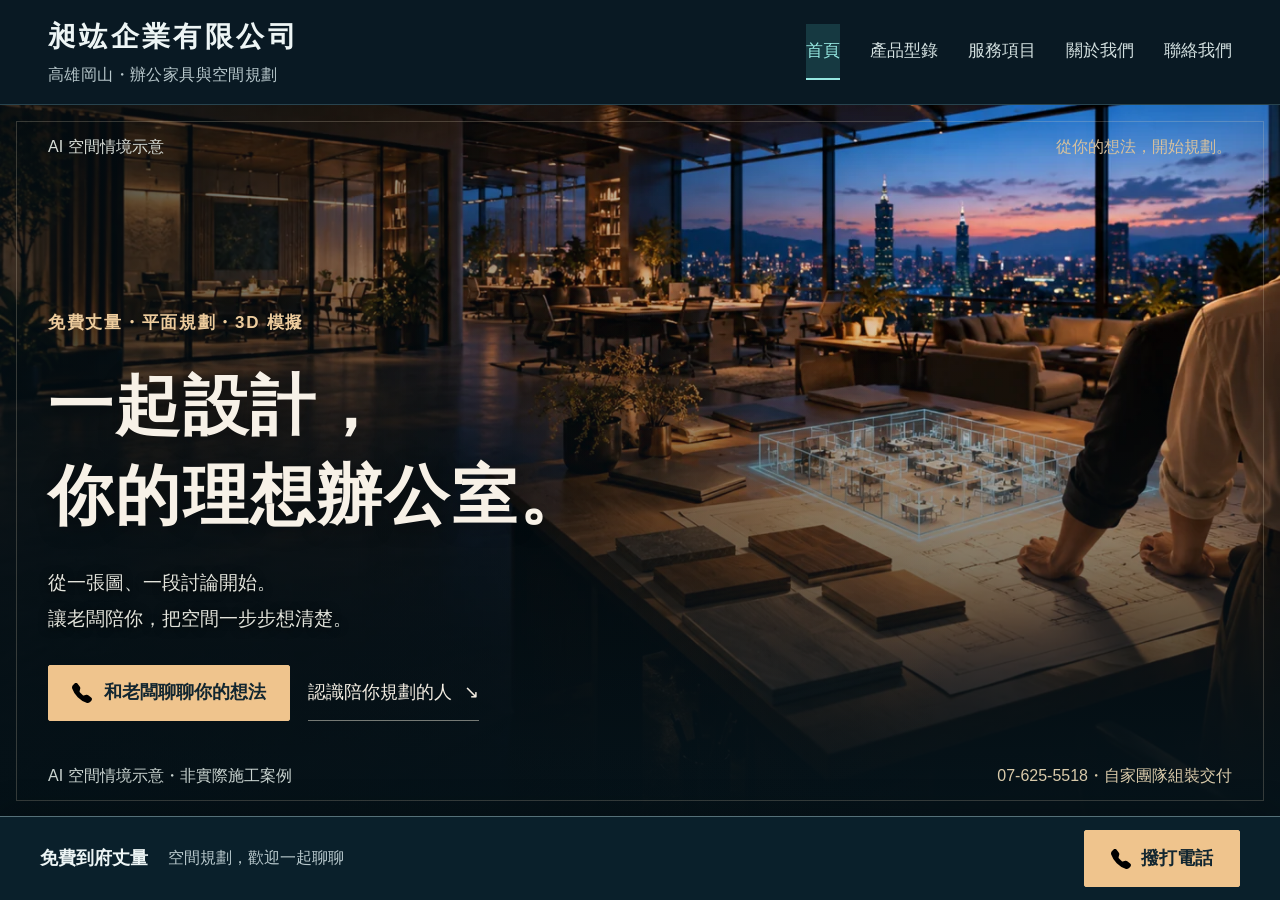
<file: index.html>
<!DOCTYPE html>

<html lang="zh-Hant"><head><meta charset="utf-8"/><meta content="width=device-width, initial-scale=1" name="viewport"/><meta content="昶竑企業位於高雄岡山，提供免費到府丈量、平面規劃、3D 模擬與自家團隊組裝，歡迎來電 07-625-5518 討論辦公家具與空間需求。" name="description"/><meta content="#07141d" name="theme-color"/><title>首頁｜昶竑企業－高雄岡山辦公家具</title><link href="assets/icons/telephone-fill.svg" rel="icon" type="image/svg+xml"/><link href="styles.css?v=20261019-2" rel="stylesheet"/><script defer="" src="app.js?v=20261020-4"></script><link rel="preload" as="image" href="assets/collaboration-scene.webp" imagesrcset="assets/collaboration-scene-mobile.webp 840w, assets/collaboration-scene.webp 1400w" imagesizes="100vw" fetchpriority="high"/><link rel="stylesheet" href="cinema.css?v=20261020-1"/><link rel="stylesheet" href="film.css?v=20261020-4"/><script defer src="planning.js?v=20261020-2"></script><link rel="stylesheet" href="story.css?v=20261020-3"/></head><body><div aria-label="網站內容" class="site-scroll" role="region" tabindex="0"><a class="skip-link" href="#main">跳到主要內容</a><header class="site-header"><div class="container header-inner"><a class="brand" href="index.html"><span>昶竑企業有限公司</span><small>高雄岡山・辦公家具與空間規劃</small></a><button aria-controls="main-nav" aria-expanded="false" aria-label="開啟選單" class="menu-toggle"><img alt="" class="icon" height="20" src="assets/icons/list.svg" width="20"/></button><nav aria-label="主要選單" id="main-nav"><a aria-current="page" href="index.html">首頁</a><a href="products.html">產品型錄</a><a href="services.html">服務項目</a><a href="about.html">關於我們</a><a href="contact.html">聯絡我們</a></nav></div></header><main id="main"><section class="film-hero" aria-labelledby="hero-heading"><figure class="film-scene"><img src="assets/collaboration-scene.webp" srcset="assets/collaboration-scene-mobile.webp 840w, assets/collaboration-scene.webp 1400w" sizes="100vw" width="1400" height="788" fetchpriority="high" alt="AI 空間概念情境：兩人以背影共同討論圖面與辦公室配置"/></figure><div class="film-shade" aria-hidden="true"></div><div class="container film-content"><div class="film-topline"><span>AI 空間情境示意</span><span>從你的想法，開始規劃。</span></div><p class="eyebrow">免費丈量・平面規劃・3D 模擬</p><h1 class="film-title" id="hero-heading">一起設計，<span>你的理想辦公室。</span></h1><p class="film-lead">從一張圖、一段討論開始。<br/>讓老闆陪你，把空間一步步想清楚。</p><div class="film-actions"><a class="button" href="tel:076255518"><img class="icon" src="assets/icons/telephone-fill.svg" width="20" height="20" alt=""/><span>和老闆聊聊你的想法</span></a><a class="text-button" href="#meet-team">認識陪你規劃的人 <span aria-hidden="true">↘</span></a></div><div class="film-caption"><span>AI 空間情境示意・非實際施工案例</span><span>07-625-5518・自家團隊組裝交付</span></div></div></section><section class="co-design" aria-labelledby="co-design-title"><div class="container"><div><p class="eyebrow">先聽見，再看見。</p><h2 id="co-design-title">空間怎麼用，<br/>我們一起畫出方向。</h2><p>多幾個桌位，還是留一處好好討論的地方？<br/>你的工作習慣，才是配置的起點。</p><p class="design-summary">先試著選一個方向。<br/>真正的配置，我們再陪你一起調整。</p></div><div class="plan-demo" data-layout="work"><div class="plan-header"><span>一起討論空間配置</span><span>試著切換看看 ↘</span></div><div class="plan-stage" aria-label="辦公空間配置討論示意"><div class="plan-window" aria-hidden="true"></div><div class="desk-cluster" aria-hidden="true"><i class="plan-desk"></i><i class="plan-desk"></i><i class="plan-desk"></i><i class="plan-desk"></i><i class="plan-desk"></i><i class="plan-desk"></i></div><span class="plan-label">工作區</span><div class="plan-meeting">討論區</div><div class="plan-storage">收納</div></div><div class="plan-controls" aria-label="切換示意配置"><button type="button" data-plan="work" aria-pressed="true">桌位多一點</button><button type="button" data-plan="discussion" aria-pressed="false">討論多一點</button></div><p class="plan-description" aria-live="polite">桌位多一點：示意保留 6 個工作位置與小型討論區，讓配置從日常工作的需要開始。</p><div class="plan-note">配置討論示意・非實際設計圖，現場尺寸與動線另行確認。</div></div></div></section><section aria-labelledby="team-heading" id="meet-team" class="team-section"><div class="container team-grid"><div class="team-photo"><img alt="昶竑企業團隊" height="932" loading="lazy" fetchpriority="low" src="assets/team.webp" width="622"/></div><div class="team-copy"><p class="eyebrow">和老闆一起聊・免費到府丈量</p><h2 id="team-heading">你有想法，<br/>我們陪你一起想。</h2><p>丈量時，我們會陪你一起討論空間怎麼用、家具怎麼擺。</p><p class="friend-copy">一次次讓你放心的交流與服務裡，慢慢成為你能放心交付的朋友。</p><a class="button" href="tel:076255518"><img alt="" class="icon" height="20" src="assets/icons/telephone-fill.svg" width="20"/><span>和老闆聊聊・預約免費丈量</span></a></div></div></section><section class="story-section" id="service-story" aria-labelledby="story-heading"><div class="container"><div class="story-heading"><p class="eyebrow">從有疑問，到有方向。</p><h2 id="story-heading">把空間交給我們，<br class="mobile-only"/>每一步都好好討論。</h2><p class="story-intro">帶著問題與需求來電，<br/>讓每一次討論，把你帶向更放心的決定。</p></div><p class="story-disclosure">以下為 AI 生成的服務情境故事，非真實客戶或施工案例。</p><ol class="story-scenes"><li class="story-scene"><figure class="story-image"><img src="assets/story-call.webp" alt="AI服務情境示意：客戶背影在尚未規劃的辦公室打電話，帶著需求開始諮詢" width="1400" height="788" loading="lazy" fetchpriority="low"/><span class="story-shot">第一幕</span></figure><div class="story-copy"><span class="story-number" aria-hidden="true">01</span><div><p class="story-emotion">帶著問題</p><h3>先打一通電話，說說你的需要。</h3><p>空間有限，人數、動線與收納還沒想清楚。沒關係，先把想法說出來，我們一起找方向。</p></div></div></li><li class="story-scene"><figure class="story-image"><img src="assets/story-measure.webp" alt="AI服務情境示意：客戶與規劃人員以背影共同丈量現場、討論空間動線" width="1400" height="788" loading="lazy" fetchpriority="low"/><span class="story-shot">第二幕</span></figure><div class="story-copy"><span class="story-number" aria-hidden="true">02</span><div><p class="story-emotion">有人一起看見</p><h3>到現場，看看空間真正的樣子。</h3><p>一起確認尺寸、出入口與動線，也聽聽你想怎麼使用這個地方。讓需要有依據，讓問題有機會說清楚。</p></div></div></li><li class="story-scene"><figure class="story-image"><img src="assets/story-discuss.webp" alt="AI服務情境示意：兩人以手部共同指向配置圖，移動模型並討論辦公室安排" width="1400" height="788" loading="lazy" fetchpriority="low"/><span class="story-shot">第三幕</span></figure><div class="story-copy"><span class="story-number" aria-hidden="true">03</span><div><p class="story-emotion">慢慢有了方向</p><h3>邊看圖、邊討論，把想法放進配置。</h3><p>透過平面規劃與 3D 模擬，一起看、一起調整。桌位怎麼安排，收納放在哪裡，每一步都好好討論。</p></div></div></li><li class="story-scene"><figure class="story-image"><img src="assets/story-trust.webp" alt="AI服務情境示意：確認圖面後，客戶與規劃人員放鬆握手，開始委託" width="1400" height="788" loading="lazy" fetchpriority="low"/><span class="story-shot">第四幕</span></figure><div class="story-copy"><span class="story-number" aria-hidden="true">04</span><div><p class="story-emotion">帶著放心開始</p><h3>方向清楚了，再放心把事情交給我們。</h3><p>當需要、配置與安排逐漸有了共識，就能帶著更清楚的期待，開始後續的委託。</p></div></div></li></ol><div class="story-close"><div><h3>不用一開始，就有完整答案。</h3><p>帶著你的需要，先聊聊。<br/>我們陪你，把想法一步步想清楚。</p></div><a class="button" href="tel:076255518"><img class="icon" src="assets/icons/telephone-fill.svg" width="20" height="20" alt=""/><span>帶著你的想法，先聊聊</span></a></div></div></section><section class="section category-section"><div class="container"><div class="section-heading"><p class="eyebrow">精選辦公家具</p><h2>不同空間，都有合適的選擇。</h2><p>先看看參考款式，再一起討論適合你的配置。</p></div><div class="category-grid"><a class="category-card" href="products.html#desks"><div class="category-image"><img alt="主管桌／辦公桌參考款式" height="333" loading="lazy" fetchpriority="low" src="assets/products/refined-desks-1.webp" width="500"/></div><div class="category-title"><h3>主管桌／辦公桌</h3><img alt="" class="icon" height="20" src="assets/icons/arrow-up-right.svg" width="20"/></div><p>主管空間與日常辦公</p></a><a class="category-card" href="products.html#partitions"><div class="category-image"><img alt="屏風隔間參考款式" height="333" loading="lazy" fetchpriority="low" src="assets/products/refined-partitions-1.webp" width="500"/></div><div class="category-title"><h3>屏風隔間</h3><img alt="" class="icon" height="20" src="assets/icons/arrow-up-right.svg" width="20"/></div><p>清楚分區，保留工作彈性</p></a><a class="category-card" href="products.html#stations"><div class="category-image"><img alt="獨立工作站參考款式" height="333" loading="lazy" fetchpriority="low" src="assets/products/refined-stations-1.webp" width="500"/></div><div class="category-title"><h3>獨立工作站</h3><img alt="" class="icon" height="20" src="assets/icons/arrow-up-right.svg" width="20"/></div><p>桌面與收納，一起安排</p></a><a class="category-card" href="products.html#meeting"><div class="category-image"><img alt="會議桌參考款式" height="333" loading="lazy" fetchpriority="low" src="assets/products/meeting-6587-clean.webp" width="500"/></div><div class="category-title"><h3>會議桌</h3><img alt="" class="icon" height="20" src="assets/icons/arrow-up-right.svg" width="20"/></div><p>討論、簡報與日常會議</p></a><a class="category-card" href="products.html#chairs"><div class="category-image"><img alt="辦公椅參考款式" height="333" loading="lazy" fetchpriority="low" src="assets/products/refined-chair-1.webp" width="500"/><span class="illustration-badge">示意圖</span></div><div class="category-title"><h3>辦公椅</h3><img alt="" class="icon" height="20" src="assets/icons/arrow-up-right.svg" width="20"/></div><p>多種座椅類型，歡迎洽詢</p></a><a class="category-card" href="products.html#storage"><div class="category-image"><img alt="公文櫃與收納參考款式" height="333" loading="lazy" fetchpriority="low" src="assets/products/refined-storage-1.webp" width="500"/></div><div class="category-title"><h3>公文櫃與收納</h3><img alt="" class="icon" height="20" src="assets/icons/arrow-up-right.svg" width="20"/></div><p>讓文件與用品各就各位</p></a><a class="category-card" href="products.html#sofas"><div class="category-image"><img alt="沙發參考款式" height="333" loading="lazy" fetchpriority="low" src="assets/products/refined-sofas-1.webp" width="500"/></div><div class="category-title"><h3>沙發</h3><img alt="" class="icon" height="20" src="assets/icons/arrow-up-right.svg" width="20"/></div><p>接待與休憩的舒適配置</p></a></div></div></section></main><section class="contact-band"><div class="container contact-band-inner"><div><h2>空間怎麼安排，我們一起聊。</h2><p>免費到府丈量・平面規劃・自家團隊組裝</p></div><a class="button" href="tel:076255518"><img alt="" class="icon" height="20" src="assets/icons/telephone-fill.svg" width="20"/><span>歡迎來電 07-625-5518</span></a></div></section><footer class="site-footer"><div class="container footer-grid"><div><strong>昶竑企業有限公司</strong><p>辦公家具，從空間的需要開始。</p></div><div><a href="tel:076255518">電話 07-625-5518</a><p>傳真 07-626-0213</p><p>高雄市岡山區致遠路76號</p></div><div><a href="contact.html">聯絡我們</a><p>營業時間：請來電洽詢</p></div></div><div class="container footer-bottom"><span>© 昶竑企業有限公司</span><span>辦公家具・空間規劃・專業組裝</span></div></footer></div><aside aria-label="電話諮詢" class="contact-dock"><div class="dock-caption"><strong>免費到府丈量</strong><span>空間規劃，歡迎一起聊聊</span></div><a class="floating-call" href="tel:076255518"><img alt="" class="icon" height="20" src="assets/icons/telephone-fill.svg" width="20"/><span>撥打電話</span></a></aside></body></html>
</file>
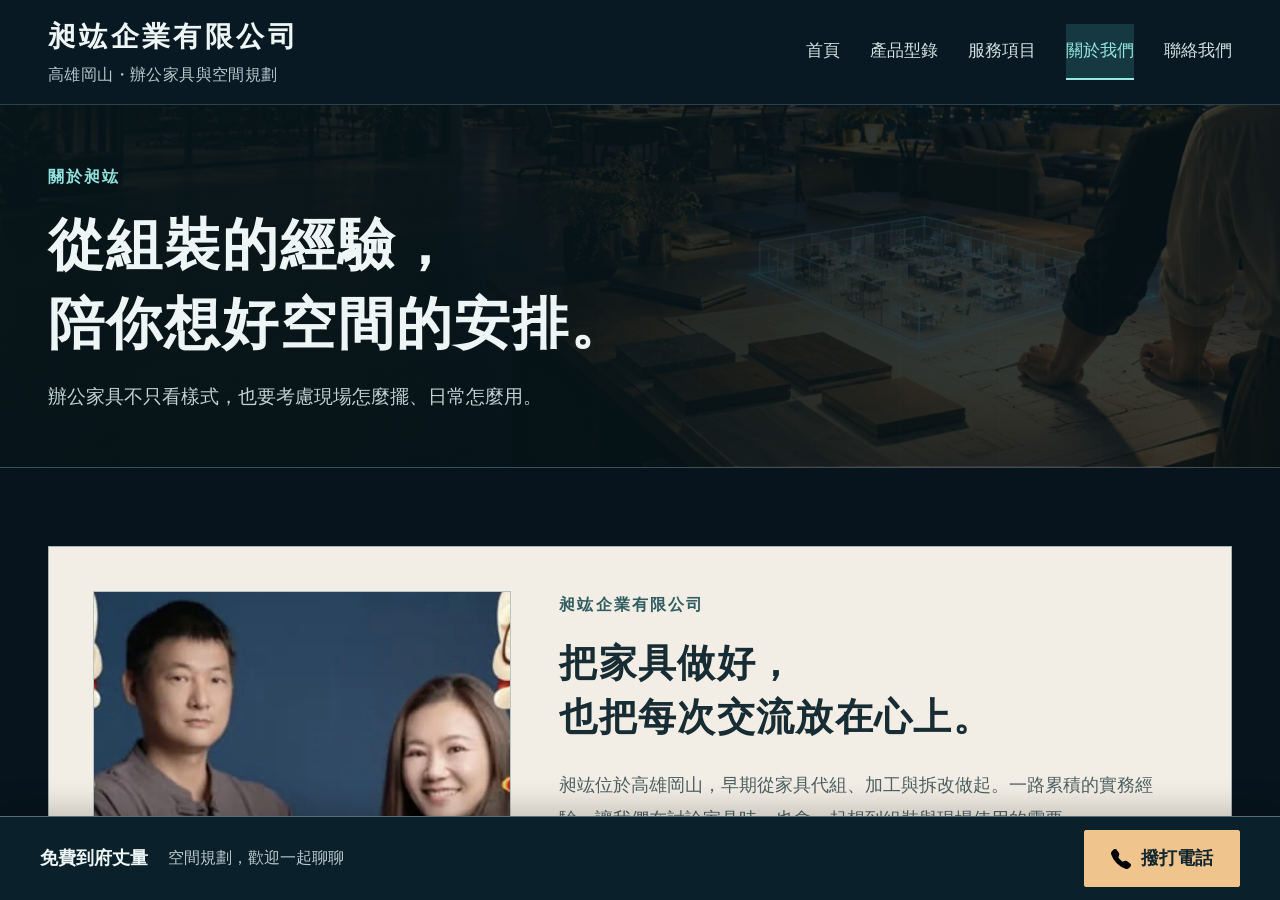
<file: about.html>
<!DOCTYPE html>

<html lang="zh-Hant"><head><meta charset="utf-8"/><meta content="width=device-width, initial-scale=1" name="viewport"/><meta content="認識高雄岡山昶竑企業：從家具代組、加工與拆改累積經驗，結合資深組裝團隊、平面規劃與 3D 模擬，提供辦公家具服務。" name="description"/><meta content="#07141d" name="theme-color"/><title>關於我們｜昶竑企業－高雄岡山辦公家具</title><link href="assets/icons/telephone-fill.svg" rel="icon" type="image/svg+xml"/><link href="styles.css?v=20261019-2" rel="stylesheet"/><script defer="" src="app.js?v=20261020-4"></script><link rel="stylesheet" href="cinema.css?v=20261020-1"/><link rel="stylesheet" href="film.css?v=20261020-4"/><script defer src="planning.js?v=20261020-2"></script></head><body><div aria-label="網站內容" class="site-scroll" role="region" tabindex="0"><a class="skip-link" href="#main">跳到主要內容</a><header class="site-header"><div class="container header-inner"><a class="brand" href="index.html"><span>昶竑企業有限公司</span><small>高雄岡山・辦公家具與空間規劃</small></a><button aria-controls="main-nav" aria-expanded="false" aria-label="開啟選單" class="menu-toggle"><img alt="" class="icon" height="20" src="assets/icons/list.svg" width="20"/></button><nav aria-label="主要選單" id="main-nav"><a href="index.html">首頁</a><a href="products.html">產品型錄</a><a href="services.html">服務項目</a><a aria-current="page" href="about.html">關於我們</a><a href="contact.html">聯絡我們</a></nav></div></header><main id="main"><section class="page-heading"><div class="container"><p class="eyebrow">關於昶竑</p><h1>從組裝的經驗，<br/>陪你想好空間的安排。</h1><p class="lead">辦公家具不只看樣式，也要考慮現場怎麼擺、日常怎麼用。</p></div></section><section class="section"><div class="container about-grid"><div class="about-photo"><img alt="昶竑企業團隊" height="932" loading="eager" src="assets/team.webp" width="622"/></div><div class="prose"><p class="eyebrow">昶竑企業有限公司</p><h2>把家具做好，<br/>也把每次交流放在心上。</h2><p>昶竑位於高雄岡山，早期從家具代組、加工與拆改做起。一路累積的實務經驗，讓我們在討論家具時，也會一起想到組裝與現場使用的需要。</p><p>我們有資深的組裝團隊，也提供空間平面規劃與 3D 模擬，從圖面到實際組裝，協助你一步步安排辦公空間。</p><p>透過自行整合材料供應，我們希望降低成本，讓家具選擇與空間規劃更貼近實際需要。銷售品項涵蓋辦公桌、辦公椅、屏風、檔案櫃、辦公周邊與進口家具。</p><p>一次次讓你放心的交流與服務裡，慢慢成為你能放心交付的朋友。</p><a class="button" href="tel:076255518"><img alt="" class="icon" height="20" src="assets/icons/telephone-fill.svg" width="20"/><span>和我們聊聊你的空間</span></a></div></div></section></main><section class="contact-band"><div class="container contact-band-inner"><div><h2>空間怎麼安排，我們一起聊。</h2><p>免費到府丈量・平面規劃・自家團隊組裝</p></div><a class="button" href="tel:076255518"><img alt="" class="icon" height="20" src="assets/icons/telephone-fill.svg" width="20"/><span>歡迎來電 07-625-5518</span></a></div></section><footer class="site-footer"><div class="container footer-grid"><div><strong>昶竑企業有限公司</strong><p>辦公家具，從空間的需要開始。</p></div><div><a href="tel:076255518">電話 07-625-5518</a><p>傳真 07-626-0213</p><p>高雄市岡山區致遠路76號</p></div><div><a href="contact.html">聯絡我們</a><p>營業時間：請來電洽詢</p></div></div><div class="container footer-bottom"><span>© 昶竑企業有限公司</span><span>辦公家具・空間規劃・專業組裝</span></div></footer></div><aside aria-label="電話諮詢" class="contact-dock"><div class="dock-caption"><strong>免費到府丈量</strong><span>空間規劃，歡迎一起聊聊</span></div><a class="floating-call" href="tel:076255518"><img alt="" class="icon" height="20" src="assets/icons/telephone-fill.svg" width="20"/><span>撥打電話</span></a></aside></body></html>
</file>
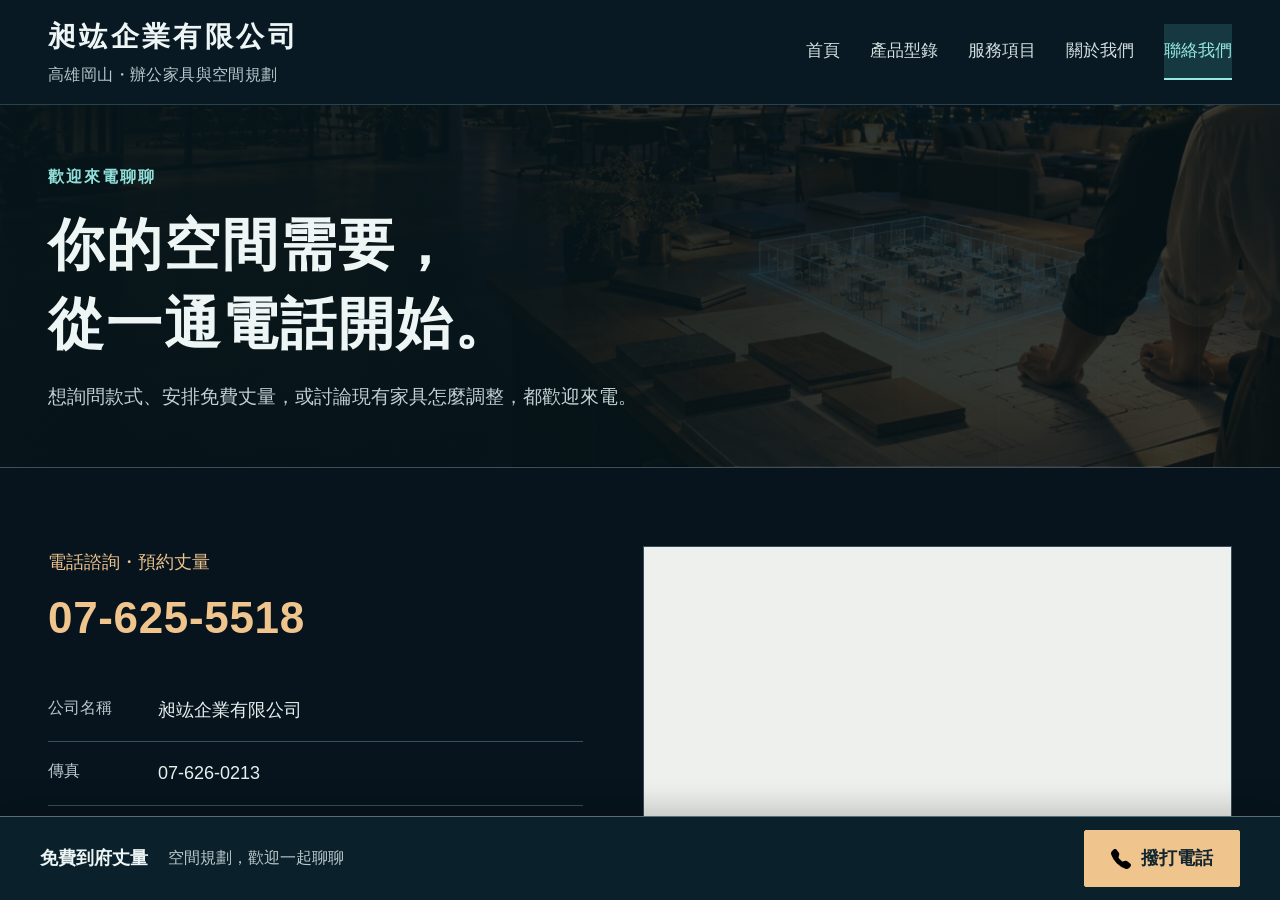
<file: contact.html>
<!DOCTYPE html>

<html lang="zh-Hant"><head><meta charset="utf-8"/><meta content="width=device-width, initial-scale=1" name="viewport"/><meta content="昶竑企業有限公司：電話 07-625-5518、傳真 07-626-0213，地址高雄市岡山區致遠路76號。歡迎來電預約免費到府丈量。" name="description"/><meta content="#07141d" name="theme-color"/><title>聯絡我們｜昶竑企業－高雄岡山辦公家具</title><link href="assets/icons/telephone-fill.svg" rel="icon" type="image/svg+xml"/><link href="styles.css?v=20261019-2" rel="stylesheet"/><script defer="" src="app.js?v=20261020-4"></script><link rel="stylesheet" href="cinema.css?v=20261020-1"/><link rel="stylesheet" href="film.css?v=20261020-4"/><script defer src="planning.js?v=20261020-2"></script></head><body><div aria-label="網站內容" class="site-scroll" role="region" tabindex="0"><a class="skip-link" href="#main">跳到主要內容</a><header class="site-header"><div class="container header-inner"><a class="brand" href="index.html"><span>昶竑企業有限公司</span><small>高雄岡山・辦公家具與空間規劃</small></a><button aria-controls="main-nav" aria-expanded="false" aria-label="開啟選單" class="menu-toggle"><img alt="" class="icon" height="20" src="assets/icons/list.svg" width="20"/></button><nav aria-label="主要選單" id="main-nav"><a href="index.html">首頁</a><a href="products.html">產品型錄</a><a href="services.html">服務項目</a><a href="about.html">關於我們</a><a aria-current="page" href="contact.html">聯絡我們</a></nav></div></header><main id="main"><section class="page-heading"><div class="container"><p class="eyebrow">歡迎來電聊聊</p><h1>你的空間需要，<br/>從一通電話開始。</h1><p class="lead">想詢問款式、安排免費丈量，或討論現有家具怎麼調整，都歡迎來電。</p></div></section><section class="section"><div class="container contact-grid"><div><a class="contact-phone" href="tel:076255518"><span>電話諮詢・預約丈量</span><strong>07-625-5518</strong></a><dl class="contact-details"><div><dt>公司名稱</dt><dd>昶竑企業有限公司</dd></div><div><dt>傳真</dt><dd>07-626-0213</dd></div><div><dt>地址</dt><dd>高雄市岡山區致遠路76號</dd></div><div><dt>營業時間</dt><dd>請來電洽詢</dd></div></dl><a class="button" href="tel:076255518"><img alt="" class="icon" height="20" src="assets/icons/telephone-fill.svg" width="20"/><span>撥電話，聊聊你的需求</span></a></div><div class="map-wrap"><iframe allowfullscreen="" height="450" loading="eager" referrerpolicy="no-referrer-when-downgrade" src="https://www.google.com/maps?q=%E9%AB%98%E9%9B%84%E5%B8%82%E5%B2%A1%E5%B1%B1%E5%8D%80%E8%87%B4%E9%81%A0%E8%B7%AF76%E8%99%9F&amp;output=embed" style="border:0" title="昶竑企業地址地圖：高雄市岡山區致遠路76號" width="600"></iframe><a class="map-link" href="https://www.google.com/maps/search/?api=1&amp;query=%E9%AB%98%E9%9B%84%E5%B8%82%E5%B2%A1%E5%B1%B1%E5%8D%80%E8%87%B4%E9%81%A0%E8%B7%AF76%E8%99%9F" rel="noopener" target="_blank">開啟 Google 地圖 <img alt="" class="icon" height="20" src="assets/icons/arrow-up-right.svg" width="20"/></a></div></div></section></main><section class="contact-band"><div class="container contact-band-inner"><div><h2>空間怎麼安排，我們一起聊。</h2><p>免費到府丈量・平面規劃・自家團隊組裝</p></div><a class="button" href="tel:076255518"><img alt="" class="icon" height="20" src="assets/icons/telephone-fill.svg" width="20"/><span>歡迎來電 07-625-5518</span></a></div></section><footer class="site-footer"><div class="container footer-grid"><div><strong>昶竑企業有限公司</strong><p>辦公家具，從空間的需要開始。</p></div><div><a href="tel:076255518">電話 07-625-5518</a><p>傳真 07-626-0213</p><p>高雄市岡山區致遠路76號</p></div><div><a href="contact.html">聯絡我們</a><p>營業時間：請來電洽詢</p></div></div><div class="container footer-bottom"><span>© 昶竑企業有限公司</span><span>辦公家具・空間規劃・專業組裝</span></div></footer></div><aside aria-label="電話諮詢" class="contact-dock"><div class="dock-caption"><strong>免費到府丈量</strong><span>空間規劃，歡迎一起聊聊</span></div><a class="floating-call" href="tel:076255518"><img alt="" class="icon" height="20" src="assets/icons/telephone-fill.svg" width="20"/><span>撥打電話</span></a></aside></body></html>
</file>
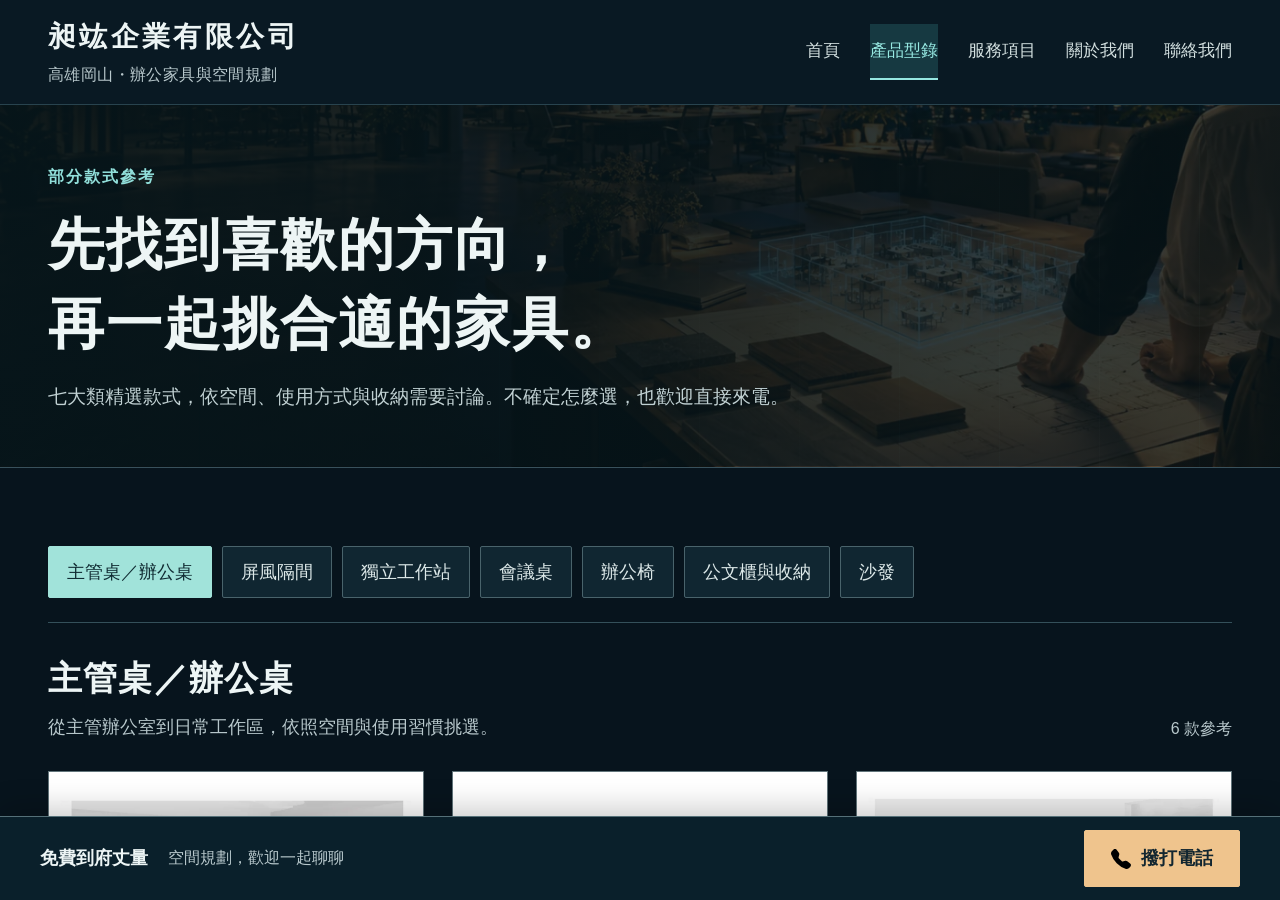
<file: products.html>
<!DOCTYPE html>

<html lang="zh-Hant"><head><meta charset="utf-8"/><meta content="width=device-width, initial-scale=1" name="viewport"/><meta content="精選主管桌、辦公桌、屏風隔間、獨立工作站、會議桌、辦公椅、公文櫃與沙發參考款式，昶竑企業歡迎來電洽詢。" name="description"/><meta content="#07141d" name="theme-color"/><title>產品型錄｜昶竑企業－高雄岡山辦公家具</title><link href="assets/icons/telephone-fill.svg" rel="icon" type="image/svg+xml"/><link href="styles.css?v=20261019-2" rel="stylesheet"/><script defer="" src="app.js?v=20261020-4"></script><link rel="stylesheet" href="cinema.css?v=20261020-1"/><link rel="stylesheet" href="film.css?v=20261020-4"/><script defer src="planning.js?v=20261020-2"></script></head><body><div aria-label="網站內容" class="site-scroll" role="region" tabindex="0"><a class="skip-link" href="#main">跳到主要內容</a><header class="site-header"><div class="container header-inner"><a class="brand" href="index.html"><span>昶竑企業有限公司</span><small>高雄岡山・辦公家具與空間規劃</small></a><button aria-controls="main-nav" aria-expanded="false" aria-label="開啟選單" class="menu-toggle"><img alt="" class="icon" height="20" src="assets/icons/list.svg" width="20"/></button><nav aria-label="主要選單" id="main-nav"><a href="index.html">首頁</a><a aria-current="page" href="products.html">產品型錄</a><a href="services.html">服務項目</a><a href="about.html">關於我們</a><a href="contact.html">聯絡我們</a></nav></div></header><main id="main"><section class="page-heading"><div class="container"><p class="eyebrow">部分款式參考</p><h1>先找到喜歡的方向，<br/>再一起挑合適的家具。</h1><p class="lead">七大類精選款式，依空間、使用方式與收納需要討論。不確定怎麼選，也歡迎直接來電。</p></div></section><section class="section catalog-section"><div class="container"><div aria-label="選擇產品分類" class="category-tabs" role="tablist"><button aria-controls="catalog-panel" aria-selected="true" data-category="desks" id="tab-desks" role="tab" tabindex="0">主管桌／辦公桌</button><button aria-controls="catalog-panel" aria-selected="false" data-category="partitions" id="tab-partitions" role="tab" tabindex="-1">屏風隔間</button><button aria-controls="catalog-panel" aria-selected="false" data-category="stations" id="tab-stations" role="tab" tabindex="-1">獨立工作站</button><button aria-controls="catalog-panel" aria-selected="false" data-category="meeting" id="tab-meeting" role="tab" tabindex="-1">會議桌</button><button aria-controls="catalog-panel" aria-selected="false" data-category="chairs" id="tab-chairs" role="tab" tabindex="-1">辦公椅</button><button aria-controls="catalog-panel" aria-selected="false" data-category="storage" id="tab-storage" role="tab" tabindex="-1">公文櫃與收納</button><button aria-controls="catalog-panel" aria-selected="false" data-category="sofas" id="tab-sofas" role="tab" tabindex="-1">沙發</button></div><div aria-labelledby="tab-desks" id="catalog-panel" role="tabpanel" tabindex="0"><div class="catalog-heading"><div><h2 id="category-heading">主管桌／辦公桌</h2><p id="category-description"></p></div><span aria-live="polite" id="product-count"></span></div><div class="chair-notice" hidden="" id="chair-notice"><strong>本區皆為 AI 生成示意圖，非實際供貨產品照片。</strong><p>款式眾多，以上為部分參考款式，歡迎來電洽詢。實際款式、尺寸與供貨情形請來電確認。</p><a class="button" href="tel:076255518"><img alt="" class="icon" height="20" src="assets/icons/telephone-fill.svg" width="20"/><span>詢問辦公椅款式</span></a></div><p class="catalog-status" id="catalog-status" role="status">正在載入精選款式…</p><div class="product-grid" id="product-grid"></div><p class="catalog-note">款式眾多，以上為部分參考款式，歡迎來電洽詢</p><button type="button" class="button catalog-return">看其他分類 ↑</button><p class="small-print">照片為款式參考，尺寸以舊站標示為準；現行規格、顏色與供貨情形，請來電確認。</p></div><noscript><p>產品型錄需要開啟瀏覽器的網頁互動功能。歡迎直接撥打 <a href="tel:076255518">07-625-5518</a> 洽詢款式。</p></noscript></div></section><dialog aria-labelledby="dialog-title" id="product-dialog"><div class="dialog-toolbar"><h2 id="dialog-title"></h2><button aria-label="關閉產品大圖" class="dialog-close"><img alt="" class="icon" height="20" src="assets/icons/x-lg.svg" width="20"/></button></div><div class="dialog-image" aria-busy="true"><img alt="" id="dialog-photo"/><div class="image-feedback"><p id="image-status" role="status">圖片載入中…</p><button type="button" id="image-retry" class="button" hidden>重新載入圖片</button></div><span class="illustration-badge" hidden="" id="dialog-illustration">示意圖</span></div><p id="dialog-dimensions"></p><p id="dialog-note"></p><a class="button" href="tel:076255518"><img alt="" class="icon" height="20" src="assets/icons/telephone-fill.svg" width="20"/><span>詢問這款家具 07-625-5518</span></a></dialog></main><section class="contact-band"><div class="container contact-band-inner"><div><h2>空間怎麼安排，我們一起聊。</h2><p>免費到府丈量・平面規劃・自家團隊組裝</p></div><a class="button" href="tel:076255518"><img alt="" class="icon" height="20" src="assets/icons/telephone-fill.svg" width="20"/><span>歡迎來電 07-625-5518</span></a></div></section><footer class="site-footer"><div class="container footer-grid"><div><strong>昶竑企業有限公司</strong><p>辦公家具，從空間的需要開始。</p></div><div><a href="tel:076255518">電話 07-625-5518</a><p>傳真 07-626-0213</p><p>高雄市岡山區致遠路76號</p></div><div><a href="contact.html">聯絡我們</a><p>營業時間：請來電洽詢</p></div></div><div class="container footer-bottom"><span>© 昶竑企業有限公司</span><span>辦公家具・空間規劃・專業組裝</span></div></footer></div><aside aria-label="電話諮詢" class="contact-dock"><div class="dock-caption"><strong>免費到府丈量</strong><span>空間規劃，歡迎一起聊聊</span></div><a class="floating-call" href="tel:076255518"><img alt="" class="icon" height="20" src="assets/icons/telephone-fill.svg" width="20"/><span>撥打電話</span></a></aside></body></html>
</file>
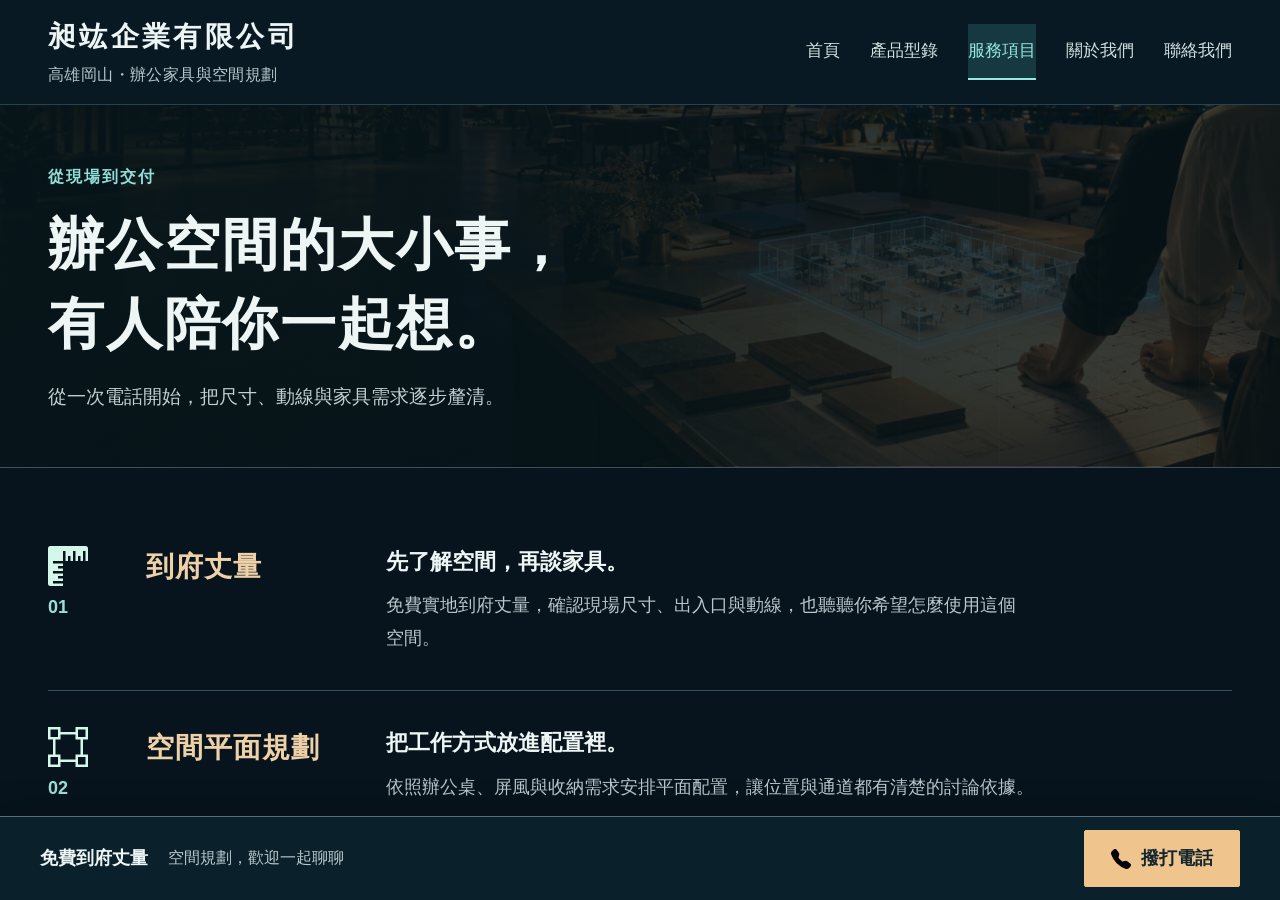
<file: services.html>
<!DOCTYPE html>

<html lang="zh-Hant"><head><meta charset="utf-8"/><meta content="width=device-width, initial-scale=1" name="viewport"/><meta content="昶竑企業提供免費到府丈量、空間平面規劃、3D 模擬、家具組裝施工及舊家具拆改，歡迎來電討論現場需求。" name="description"/><meta content="#07141d" name="theme-color"/><title>服務項目｜昶竑企業－高雄岡山辦公家具</title><link href="assets/icons/telephone-fill.svg" rel="icon" type="image/svg+xml"/><link href="styles.css?v=20261019-2" rel="stylesheet"/><script defer="" src="app.js?v=20261020-4"></script><link rel="stylesheet" href="cinema.css?v=20261020-1"/><link rel="stylesheet" href="film.css?v=20261020-4"/><script defer src="planning.js?v=20261020-2"></script></head><body><div aria-label="網站內容" class="site-scroll" role="region" tabindex="0"><a class="skip-link" href="#main">跳到主要內容</a><header class="site-header"><div class="container header-inner"><a class="brand" href="index.html"><span>昶竑企業有限公司</span><small>高雄岡山・辦公家具與空間規劃</small></a><button aria-controls="main-nav" aria-expanded="false" aria-label="開啟選單" class="menu-toggle"><img alt="" class="icon" height="20" src="assets/icons/list.svg" width="20"/></button><nav aria-label="主要選單" id="main-nav"><a href="index.html">首頁</a><a href="products.html">產品型錄</a><a aria-current="page" href="services.html">服務項目</a><a href="about.html">關於我們</a><a href="contact.html">聯絡我們</a></nav></div></header><main id="main"><section class="page-heading"><div class="container"><p class="eyebrow">從現場到交付</p><h1>辦公空間的大小事，<br/>有人陪你一起想。</h1><p class="lead">從一次電話開始，把尺寸、動線與家具需求逐步釐清。</p></div></section><section class="section"><div class="container service-list"><article class="service-row"><div class="service-marker"><img alt="" class="service-icon" height="42" src="assets/icons/rulers.svg" width="42"/><span class="service-number">01</span></div><h2>到府丈量</h2><div><h3>先了解空間，再談家具。</h3><p>免費實地到府丈量，確認現場尺寸、出入口與動線，也聽聽你希望怎麼使用這個空間。</p></div></article><article class="service-row"><div class="service-marker"><img alt="" class="service-icon" height="42" src="assets/icons/bounding-box.svg" width="42"/><span class="service-number">02</span></div><h2>空間平面規劃</h2><div><h3>把工作方式放進配置裡。</h3><p>依照辦公桌、屏風與收納需求安排平面配置，讓位置與通道都有清楚的討論依據。</p></div></article><article class="service-row"><div class="service-marker"><img alt="" class="service-icon" height="42" src="assets/icons/box.svg" width="42"/><span class="service-number">03</span></div><h2>3D 模擬</h2><div><h3>讓空間想法，更容易看懂。</h3><p>透過 3D 模擬協助討論配置，提早看看家具與空間之間的關係，再逐步調整想法。</p></div></article><article class="service-row"><div class="service-marker"><img alt="" class="service-icon" height="42" src="assets/icons/tools.svg" width="42"/><span class="service-number">04</span></div><h2>組裝施工</h2><div><h3>熟悉組裝的團隊，接手落實。</h3><p>由具組裝經驗的自家團隊執行家具組裝與施工，把前面的空間規劃逐步完成。</p></div></article><article class="service-row"><div class="service-marker"><img alt="" class="service-icon" height="42" src="assets/icons/arrow-repeat.svg" width="42"/><span class="service-number">05</span></div><h2>舊家具拆改</h2><div><h3>現有家具，也一起評估。</h3><p>承接家具拆改，先了解原有家具與現場條件，再討論可行的調整方式；實際作法與費用請來電洽詢。</p></div></article></div></section><section class="section soft"><div class="container"><div class="section-heading"><p class="eyebrow">四個步驟</p><h2>從需要開始，到空間到位。</h2></div><ol class="process-grid"><li><img alt="" class="process-icon" height="32" src="assets/icons/telephone-fill.svg" width="32"/><span class="step-number">01</span><h3>來電諮詢</h3><p>聊聊你的需求、現有空間與使用習慣。</p></li><li><img alt="" class="process-icon" height="32" src="assets/icons/rulers.svg" width="32"/><span class="step-number">02</span><h3>到府丈量</h3><p>實地了解空間，確認尺寸與動線。</p></li><li><img alt="" class="process-icon" height="32" src="assets/icons/bounding-box.svg" width="32"/><span class="step-number">03</span><h3>規劃與 3D 模擬</h3><p>把想法化為圖面，一起討論配置。</p></li><li><img alt="" class="process-icon" height="32" src="assets/icons/tools.svg" width="32"/><span class="step-number">04</span><h3>專業組裝交付</h3><p>由自家組裝團隊，把規劃逐步落實。</p></li></ol></div></section></main><section class="contact-band"><div class="container contact-band-inner"><div><h2>空間怎麼安排，我們一起聊。</h2><p>免費到府丈量・平面規劃・自家團隊組裝</p></div><a class="button" href="tel:076255518"><img alt="" class="icon" height="20" src="assets/icons/telephone-fill.svg" width="20"/><span>歡迎來電 07-625-5518</span></a></div></section><footer class="site-footer"><div class="container footer-grid"><div><strong>昶竑企業有限公司</strong><p>辦公家具，從空間的需要開始。</p></div><div><a href="tel:076255518">電話 07-625-5518</a><p>傳真 07-626-0213</p><p>高雄市岡山區致遠路76號</p></div><div><a href="contact.html">聯絡我們</a><p>營業時間：請來電洽詢</p></div></div><div class="container footer-bottom"><span>© 昶竑企業有限公司</span><span>辦公家具・空間規劃・專業組裝</span></div></footer></div><aside aria-label="電話諮詢" class="contact-dock"><div class="dock-caption"><strong>免費到府丈量</strong><span>空間規劃，歡迎一起聊聊</span></div><a class="floating-call" href="tel:076255518"><img alt="" class="icon" height="20" src="assets/icons/telephone-fill.svg" width="20"/><span>撥打電話</span></a></aside></body></html>
</file>
<file: styles.css>
:root{--ink:#24323a;--muted:#57636a;--blue:#285782;--blue-dark:#1d4367;--soft:#f1f3f2;--paper:#f8f7f3;--line:#d9dedb;--white:#fff;--container:1200px;--dock-height:84px;--display:"Songti TC","Noto Serif TC","PMingLiU",serif}
*{box-sizing:border-box}html{scroll-behavior:smooth;scroll-padding-top:28px}body{margin:0;padding-bottom:var(--dock-height);background:var(--paper);color:var(--ink);font:18px/1.8 -apple-system,BlinkMacSystemFont,"PingFang TC","Microsoft JhengHei",sans-serif;-webkit-font-smoothing:antialiased}h1,h2,h3,p,figure{margin:0}h1,h2{font-family:var(--display);font-weight:700;line-height:1.4;letter-spacing:.025em;text-wrap:balance}h1{font-size:clamp(36px,4.7vw,66px)}h2{font-size:clamp(28px,3vw,42px)}h3{font-size:22px;line-height:1.45;font-weight:650}p{color:var(--muted);text-wrap:pretty}a{color:inherit;text-decoration:none}button{font:inherit;color:inherit;cursor:pointer}a,button{-webkit-tap-highlight-color:transparent}a:focus-visible,button:focus-visible,[tabindex]:focus-visible{outline:3px solid #876010;outline-offset:5px}img{display:block;max-width:100%}::selection{background:#d9e4ed}.container{width:min(calc(100% - 96px),var(--container));margin-inline:auto}.icon{width:20px;height:20px;flex:0 0 20px}.button{display:inline-flex;align-items:center;justify-content:center;gap:12px;min-height:56px;padding:13px 23px;background:var(--blue);border:1px solid var(--blue);border-radius:3px;color:white;font-size:18px;font-weight:650;line-height:1.55;text-align:center;transition:background-color .15s}.button .icon,.floating-call .icon{filter:brightness(0) invert(1)}.button:hover,.floating-call:hover{background:var(--blue-dark)}.skip-link{position:fixed;top:-100px;left:20px;background:var(--ink);color:white;padding:12px 20px;z-index:100}.skip-link:focus{top:10px}.site-header{background:var(--paper);border-bottom:1px solid var(--line)}.header-inner{display:flex;align-items:center;justify-content:space-between;gap:30px;min-height:108px}.brand{display:block;flex-shrink:0}.brand>span{display:block;font-family:var(--display);font-weight:800;font-size:30px;line-height:1.4;letter-spacing:.05em}.brand small{display:block;font-size:16px;line-height:1.6;letter-spacing:.025em;margin-top:6px;color:var(--muted)}#main-nav{display:flex;gap:30px;align-items:center}#main-nav a{font-size:17px;white-space:nowrap;padding:12px 0;border-bottom:2px solid transparent}#main-nav a:hover,#main-nav [aria-current=page]{color:var(--blue);border-color:var(--blue)}.menu-toggle{display:none;align-items:center;justify-content:center;width:48px;height:48px;border:1px solid var(--line);background:white;border-radius:3px}.menu-toggle .icon{width:26px;height:26px}.eyebrow{font-family:-apple-system,BlinkMacSystemFont,"PingFang TC",sans-serif;font-size:16px;font-weight:650;letter-spacing:.06em;color:var(--blue);margin-bottom:18px}.hero{padding:54px 0 64px}.hero>.container{display:grid;grid-template-columns:1fr 1.04fr;gap:54px;align-items:center}.hero h1{margin-bottom:24px;line-height:1.45}.hero-services{font-size:20px;line-height:1.85;margin-bottom:28px;max-width:430px}.hero-note{font-size:16px;margin-top:20px;max-width:370px}.hero-photo{margin:0;align-self:stretch;display:flex;flex-direction:column;justify-content:center}.hero-photo>img{width:100%;height:480px;object-fit:cover;object-position:48% center}.hero-photo figcaption{font-size:16px;padding-top:12px;color:var(--muted);line-height:1.6}.team-section{background:white;border-top:1px solid var(--line);border-bottom:1px solid var(--line);padding:60px 0}.team-grid{display:grid;grid-template-columns:.76fr 1.24fr;gap:64px;align-items:center}.team-photo{overflow:hidden;background:#23445d;height:400px}.team-photo>img{width:100%;height:100%;object-fit:cover;object-position:50% 0%}.team-copy .eyebrow{font-size:16px;margin-bottom:18px}.team-copy h2{font-size:clamp(30px,3.2vw,44px);margin-bottom:20px;line-height:1.45}.team-copy p:not(.eyebrow){font-size:18px;line-height:1.85;margin-bottom:15px;max-width:580px}.team-copy .friend-copy{color:var(--ink);font-weight:500;text-wrap:pretty}.team-copy .button{margin-top:8px}.section{padding:68px 0}.section-heading{display:flex;flex-direction:column;gap:0;margin-bottom:34px}.section-heading h2{margin-bottom:14px}.section-heading p{max-width:660px}.process-section{background:var(--paper)}.process-grid{display:grid;grid-template-columns:repeat(4,minmax(0,1fr));gap:30px;list-style:none;padding:0;margin:0}.process-grid li{position:relative;border-top:1px solid #bccad3;padding-top:24px}.process-icon{width:32px;height:32px;opacity:.8;position:absolute;right:0;top:27px}.step-number{display:inline-flex;align-items:center;justify-content:center;width:42px;height:42px;background:var(--blue);color:white;font-size:20px;font-weight:650;border-radius:50%;margin-bottom:22px;letter-spacing:0}.process-grid h3{font-size:21px;margin-bottom:12px}.process-grid p{font-size:17px;line-height:1.8}.category-section{background:#eeefea}.category-grid{display:grid;grid-template-columns:repeat(4,minmax(0,1fr));gap:30px 24px}.category-card{display:block;min-width:0}.category-card:first-child{grid-column:span 2}.category-image{position:relative;background:white;height:188px;overflow:hidden;border:1px solid rgba(0,0,0,.06)}.category-image>img{width:100%;height:100%;object-fit:contain;transition:transform .2s}.category-title{display:flex;align-items:center;justify-content:space-between;gap:8px;margin-top:15px}.category-title h3{font-size:21px}.category-title .icon{width:18px;height:18px;flex-basis:18px}.category-card p{font-size:16px;line-height:1.75;margin-top:5px}.category-card:hover h3{color:var(--blue)}.category-card:hover .category-image{border-color:#a8b8c4}.illustration-badge{position:absolute;left:12px;bottom:12px;background:white;color:var(--ink);border:1px solid #b2bfc8;font-size:16px;line-height:1.6;font-weight:500;padding:2px 8px}.contact-band{background:#dfe8ed;padding:40px 0}.contact-band-inner{display:flex;align-items:center;justify-content:space-between;gap:30px}.contact-band h2{font-size:29px;margin-bottom:8px}.contact-band p{font-size:17px}.contact-band .button{flex-shrink:0}.site-footer{background:var(--paper);padding:42px 0 30px}.footer-grid{display:grid;grid-template-columns:1.1fr 1fr .8fr;gap:36px;font-size:16px}.footer-grid strong{font-family:var(--display);font-size:26px}.footer-grid p{font-size:16px;margin-top:5px}.footer-grid a:hover{color:var(--blue);text-decoration:underline}.footer-bottom{margin-top:30px;padding-top:22px;border-top:1px solid var(--line);display:flex;justify-content:space-between;gap:20px;color:var(--muted);font-size:16px}.contact-dock{position:fixed;bottom:0;left:0;right:0;z-index:30;min-height:var(--dock-height);display:flex;justify-content:space-between;align-items:center;gap:24px;background:#fff;border-top:1px solid #ccd6dc;padding:14px max(24px,calc((100vw - 1200px)/2));padding-bottom:max(14px,env(safe-area-inset-bottom))}.dock-caption{display:flex;align-items:center;gap:20px;font-size:16px;color:var(--muted)}.dock-caption strong{font-size:18px;color:var(--ink);font-weight:650}.floating-call{display:flex;align-items:center;justify-content:center;gap:10px;background:var(--blue);color:white;border:1px solid var(--blue);border-radius:3px;padding:11px 26px;font-size:18px;font-weight:650;min-height:52px;white-space:nowrap}.page-heading{padding:42px 0;background:var(--paper);border-bottom:1px solid var(--line)}.page-heading h1{font-size:clamp(34px,4vw,54px);line-height:1.4;margin-bottom:16px}.page-heading .eyebrow{margin-bottom:14px}.lead{font-size:19px;max-width:790px;line-height:1.85}.catalog-section{background:white}.category-tabs{display:flex;flex-wrap:wrap;gap:10px;border-bottom:1px solid var(--line);padding-bottom:24px;margin-bottom:32px}.category-tabs button{padding:11px 18px;font-size:18px;line-height:1.6;min-height:52px;border:1px solid var(--line);background:white;border-radius:3px}.category-tabs button:hover{border-color:var(--blue);color:var(--blue)}.category-tabs [aria-selected=true],.category-tabs [aria-selected=true]:hover{background:var(--blue);color:white;border-color:var(--blue)}.catalog-heading{display:flex;justify-content:space-between;align-items:flex-end;gap:20px;margin-bottom:28px}.catalog-heading h2{font-size:34px;margin-bottom:8px}.catalog-heading p{font-size:18px}#product-count{font-size:16px;white-space:nowrap;color:var(--muted)}.product-grid{display:grid;grid-template-columns:repeat(3,minmax(0,1fr));gap:36px 28px}.product-card{min-width:0}.product-photo{position:relative;aspect-ratio:1.5;display:flex;justify-content:center;align-items:center;width:100%;padding:0;background:#fff;border:1px solid #e3e6e4;overflow:hidden;cursor:zoom-in}.product-photo>img{width:100%;height:100%;object-fit:contain}.product-photo.native-size>img{width:100%;height:100%;object-fit:contain}.photo-zoom{position:absolute;right:10px;bottom:10px;display:flex;justify-content:center;align-items:center;width:36px;height:36px;border:1px solid var(--line);background:white;border-radius:50%}.photo-zoom .icon{width:16px;height:16px;flex-basis:16px}.product-card h3{font-size:21px;margin:16px 0 5px}.product-model{font-size:16px;line-height:1.7;overflow-wrap:anywhere;color:var(--muted)}.product-dimensions{font-size:16px;line-height:1.7;overflow-wrap:anywhere;margin-top:8px}.catalog-note{font-size:18px;font-weight:600;color:var(--blue);margin-top:38px;padding-top:22px;border-top:1px solid var(--line)}.small-print{font-size:16px;margin-top:10px}.chair-notice{padding:22px 26px;background:#edf2f5;border-left:3px solid var(--blue);margin-bottom:30px}.chair-notice strong{font-size:20px}.chair-notice p{margin:10px 0 18px;font-size:17px}.chair-notice .button{font-size:18px}.chair-active .catalog-note{background:#edf2f5;padding:20px;border:1px solid var(--line);font-size:20px}[hidden]{display:none!important}#catalog-status{font-size:18px;margin-bottom:18px}.catalog-empty{padding:32px;background:var(--paper);font-size:19px}.service-list{display:grid;gap:0}.service-row{display:grid;grid-template-columns:68px 210px 1fr;gap:30px;padding:32px 0;border-bottom:1px solid var(--line);align-items:start}.service-row:first-child{padding-top:0}.service-marker{display:flex;flex-direction:column;align-items:flex-start;gap:12px}.service-icon{width:40px;height:40px;opacity:.8}.service-number{font-size:18px;line-height:1;color:var(--blue);font-weight:650}.service-row h2{font-size:28px;line-height:1.5}.service-row h3{font-size:22px;margin-bottom:12px}.service-row p{font-size:18px;max-width:660px}.soft{background:#edf0ed}.about-grid{display:grid;grid-template-columns:.8fr 1.2fr;align-items:start;gap:64px}.about-photo img{width:100%;height:auto;max-height:620px;object-fit:cover;object-position:50% 0%}.prose h2{margin-bottom:24px;font-size:38px}.prose>p:not(.eyebrow){font-size:18px;margin-bottom:20px;line-height:1.9}.prose .button{margin-top:8px}.contact-grid{display:grid;grid-template-columns:1fr 1.1fr;gap:60px}.contact-phone{display:block;color:var(--blue);margin-bottom:28px}.contact-phone>span{display:block;font-size:18px}.contact-phone strong{display:block;font-size:44px;line-height:1.5;letter-spacing:.015em;font-weight:650;margin-top:7px}.contact-details{margin:0 0 28px}.contact-details>div{display:grid;grid-template-columns:90px 1fr;gap:20px;padding:15px 0;border-bottom:1px solid var(--line)}.contact-details dt{font-size:16px;color:var(--muted)}.contact-details dd{font-size:18px;margin:0}.map-wrap iframe{display:block;width:100%;height:390px;border:1px solid var(--line)!important;background:#edf0ed}.map-link{display:inline-flex;align-items:center;gap:10px;font-size:17px;color:var(--blue);min-height:48px;margin-top:12px}.mobile-only{display:none}dialog{width:min(1000px,calc(100% - 32px));max-height:90dvh;overscroll-behavior:contain;padding:24px;border:1px solid var(--line);border-radius:5px;color:var(--ink);background:white}dialog::backdrop{background:rgba(20,37,53,.75)}.dialog-toolbar{display:flex;justify-content:space-between;align-items:center;gap:15px;margin-bottom:18px}.dialog-toolbar h2{font-size:25px;line-height:1.4}.dialog-close{display:flex;justify-content:center;align-items:center;width:48px;height:48px;flex-shrink:0;background:white;border:1px solid var(--line);border-radius:3px}.dialog-image{position:relative;background:var(--soft)}.dialog-image>img{width:100%;max-height:58dvh;object-fit:contain}dialog>p{font-size:18px;margin:14px 0}dialog .button{font-size:18px}body.dialog-open{overflow:hidden}body.dialog-open .contact-dock{visibility:hidden}
@media(hover:hover){.category-card:hover .category-image>img{transform:scale(1.025)}}
@media(max-width:1100px){.container{width:calc(100% - 64px)}.brand>span{font-size:26px}#main-nav{gap:20px}.hero>.container{gap:36px}.hero h1{font-size:48px}.hero-photo>img{height:440px}.hero-services{font-size:18px}.team-grid{gap:40px;grid-template-columns:.8fr 1.2fr}.team-copy h2{font-size:36px}.category-image{height:160px}.category-title h3{font-size:20px}.service-row{grid-template-columns:56px 170px 1fr;gap:24px}.about-grid{gap:40px}.contact-grid{gap:36px}.contact-phone strong{font-size:40px}.contact-band h2{font-size:26px}.contact-dock{padding-inline:32px}}
@media(max-width:850px){.container{width:calc(100% - 40px)}.header-inner{flex-wrap:wrap;min-height:96px;gap:0;padding:15px 0}.brand>span{font-size:26px}.brand small{font-size:16px}.menu-toggle{display:flex}#main-nav{display:none;width:100%;flex-direction:column;align-items:stretch;gap:0;margin-top:16px;border-top:1px solid var(--line)}#main-nav.is-open{display:flex}#main-nav a{font-size:18px;padding:12px 8px;border-bottom:1px solid var(--line)}#main-nav [aria-current=page]{background:#edf2f5}.hero{padding:36px 0 40px}.hero>.container{grid-template-columns:1fr 1fr;gap:24px}.hero h1{font-size:39px}.hero-photo>img{height:410px}.hero-note{margin-top:16px}.hero-services{font-size:18px}.team-grid{gap:28px;grid-template-columns:.8fr 1.2fr}.team-photo{height:380px}.team-copy h2{font-size:30px}.team-copy p:not(.eyebrow){font-size:18px}.team-copy .button{font-size:17px;padding:12px 16px}.section{padding:48px 0}.process-grid{grid-template-columns:repeat(2,minmax(0,1fr));gap:28px}.category-grid{grid-template-columns:repeat(2,minmax(0,1fr));gap:26px 20px}.category-card:first-child{grid-column:span 1}.category-image{height:180px}.contact-band-inner{flex-direction:column;align-items:flex-start;gap:22px}.footer-grid{grid-template-columns:1fr 1fr;gap:26px}.footer-grid>div:first-child{grid-column:1/-1}.footer-bottom{flex-direction:column;gap:8px}.page-heading{padding:34px 0}.page-heading h1{font-size:39px}.lead{font-size:18px}.product-grid{grid-template-columns:repeat(2,minmax(0,1fr));gap:30px 20px}.category-tabs button{padding:10px 14px;font-size:17px}.catalog-heading h2{font-size:30px}.service-row{grid-template-columns:48px 1fr;gap:10px 20px}.service-row>div:last-child{grid-column:2}.service-marker{grid-row:span 2}.service-row h2{font-size:28px}.service-row h3{font-size:22px}.about-grid{grid-template-columns:1fr;gap:32px}.about-photo{max-width:420px}.about-photo img{max-height:440px}.prose h2{font-size:32px}.contact-grid{grid-template-columns:1fr;gap:36px}.map-wrap iframe{height:330px}.dock-caption{gap:10px}.dock-caption span{display:none}.contact-dock{padding-inline:20px}.floating-call{font-size:18px;padding:10px 20px}}
@media(max-width:600px){:root{--dock-height:82px}.container{width:calc(100% - 36px)}.header-inner{min-height:100px}.brand>span{font-size:24px;letter-spacing:.015em}.brand small{font-size:16px;letter-spacing:0;line-height:1.5}.hero>.container{display:flex;flex-direction:column;align-items:stretch;gap:25px}.hero{padding:30px 0 36px}.hero .eyebrow{font-size:16px;margin-bottom:15px;letter-spacing:.01em}.hero h1{font-size:35px;line-height:1.45;margin-bottom:20px;letter-spacing:.01em}.hero-services{font-size:18px;line-height:1.8;margin-bottom:22px}.hero .button{font-size:18px;min-height:54px;padding:12px 18px}.hero-note{font-size:16px;margin-top:15px}.hero-photo>img{height:220px;object-position:50% 55%}.hero-photo figcaption{font-size:16px;padding-top:10px}.team-section{padding:36px 0}.team-grid{display:flex;flex-direction:column;gap:24px}.team-photo{width:100%;height:285px}.team-photo>img{object-position:50% 0%;object-fit:cover}.team-copy{width:100%}.team-copy .eyebrow{font-size:16px;margin-bottom:14px}.team-copy h2{font-size:31px;margin-bottom:17px}.team-copy p:not(.eyebrow){font-size:18px;line-height:1.8;margin-bottom:13px}.team-copy .button{font-size:17px;margin-top:8px;gap:9px;padding:12px 16px}.section{padding:42px 0}.section-heading{margin-bottom:28px}.section-heading h2{font-size:29px}.section-heading .eyebrow{font-size:16px;margin-bottom:13px}.process-grid{gap:28px 22px}.process-grid li{padding-top:19px}.process-icon{width:27px;height:27px;top:23px}.step-number{width:39px;height:39px;font-size:19px;margin-bottom:16px}.process-grid h3{font-size:20px;margin-bottom:9px}.process-grid p{font-size:17px;line-height:1.75}.category-grid{gap:26px 16px}.category-image{height:137px}.category-title{margin-top:12px;gap:5px}.category-title h3{font-size:19px}.category-title .icon{width:16px;height:16px;flex-basis:16px}.category-card p{font-size:16px;line-height:1.65}.illustration-badge{left:7px;bottom:7px;font-size:16px;padding:1px 6px}.contact-band{padding:32px 0}.contact-band h2{font-size:27px}.contact-band p{font-size:17px}.button{font-size:18px;gap:10px;padding:12px 17px;min-height:54px}.footer-grid{grid-template-columns:1fr;gap:25px}.site-footer{padding:34px 0 28px}.footer-grid strong{font-size:26px}.footer-grid p,.footer-grid a,.footer-bottom{font-size:16px}.contact-dock{min-height:82px;gap:12px;padding:12px 18px;padding-bottom:max(12px,env(safe-area-inset-bottom))}.dock-caption strong{font-size:16px;line-height:1.5}.floating-call{min-height:50px;padding:10px 17px;font-size:18px;gap:9px}.page-heading{padding:30px 0}.page-heading h1{font-size:34px;line-height:1.4;margin-bottom:15px}.page-heading .eyebrow{font-size:16px;margin-bottom:12px}.lead{font-size:18px;line-height:1.8}.category-tabs{gap:8px;margin-bottom:25px;padding-bottom:20px}.category-tabs button{font-size:16px;padding:10px 12px;min-height:48px}.catalog-heading{align-items:flex-start;gap:12px}.catalog-heading h2{font-size:28px}.catalog-heading p{font-size:17px}#product-count{font-size:16px;padding-top:4px}.product-grid{grid-template-columns:1fr;gap:30px}.product-card h3{font-size:22px;margin-top:15px}.product-model,.product-dimensions{font-size:16px;line-height:1.75}.chair-notice{padding:20px 18px}.chair-notice strong{font-size:19px}.chair-notice p{font-size:17px}.chair-active .catalog-note{font-size:19px}.service-row{grid-template-columns:42px 1fr;gap:10px 16px;padding:28px 0}.service-icon{width:34px;height:34px}.service-marker{gap:10px}.service-number{font-size:18px}.service-row h2{font-size:27px}.service-row h3{font-size:21px;margin-bottom:10px}.service-row p{font-size:18px}.about-photo{max-width:100%;width:100%}.about-photo img{height:310px;max-height:none;object-position:50% 0%}.prose h2{font-size:30px}.prose>p:not(.eyebrow){font-size:18px;line-height:1.85}.contact-phone strong{font-size:38px}.contact-phone>span{font-size:18px}.contact-details>div{grid-template-columns:76px 1fr;gap:13px}.contact-details dd{font-size:18px}.map-wrap iframe{height:300px}.map-link{font-size:17px}.mobile-only{display:block}dialog{padding:17px}.dialog-toolbar h2{font-size:22px}dialog>p{font-size:17px}dialog .button{font-size:17px}}
@media(max-width:350px){.brand>span{font-size:22px}.brand small{max-width:227px}.header-inner{gap:8px}.menu-toggle{width:44px;height:44px;flex-shrink:0}.hero h1{font-size:30px}.hero .button{font-size:17px}.team-copy h2{font-size:29px}.team-copy .button{font-size:16px;padding:12px;gap:8px}.category-title h3{font-size:18px}.category-image{height:115px}.contact-band h2{font-size:25px}.contact-band .button{font-size:17px}.contact-phone strong{font-size:34px}.dock-caption strong{max-width:112px}.floating-call{padding:10px 14px;font-size:17px}.contact-dock{padding-inline:15px}.process-icon{width:23px;height:23px}.step-number{width:36px;height:36px}}
@media(prefers-reduced-motion:reduce){html{scroll-behavior:auto}*,*:before,*:after{transition:none!important}}

/* 固定聯絡列獨立占位，內容在其上方捲動，不讓按鈕覆蓋人物或內文。 */
html{height:100%;overflow:hidden}body{height:100dvh;padding-bottom:0;overflow:hidden}.site-scroll{height:calc(100dvh - var(--dock-height));overflow:auto;overscroll-behavior-y:contain;scroll-behavior:smooth;scroll-padding-top:24px}.site-scroll:focus-visible{outline-offset:-3px}.contact-dock{height:var(--dock-height)}body.dialog-open .site-scroll{overflow:hidden}
@media(max-width:600px){:root{--dock-height:calc(82px + env(safe-area-inset-bottom,0px))}.contact-dock{padding-bottom:calc(12px + env(safe-area-inset-bottom,0px))}}
@media(prefers-reduced-motion:reduce){.site-scroll{scroll-behavior:auto}}
</file>
<file: cinema.css>
/* 2026-10-20：科技電影氛圍，保留人物與共同規劃的溫度。 */
:root{--ink:#edf5f5;--muted:#b8c8cc;--blue:#83dedb;--blue-dark:#b4f2ed;--soft:#0e222d;--paper:#07141d;--line:#34505a;--display:"PingFang TC","Microsoft JhengHei",sans-serif;--gold:#efc48d}
body{background:var(--paper)}h1,h2{letter-spacing:.035em;font-weight:650}h1{line-height:1.4}.site-header{background:#091923;border-bottom:1px solid #28434e}.header-inner{min-height:104px}.brand>span{font-size:28px;letter-spacing:.12em}.brand small{color:#b8c8cc}.menu-toggle{background:#102834;border-color:#47626b}.menu-toggle .icon{filter:invert(1)}#main-nav a{color:#d3e0e0}#main-nav [aria-current=page]{color:#96e8e1;border-color:#96e8e1}.button,.floating-call{background:var(--gold);border-color:var(--gold);color:#122630;border-radius:2px;box-shadow:none}.button:hover,.floating-call:hover{background:#ffdbaf;color:#10202a}.button .icon,.floating-call .icon{filter:none}.eyebrow{color:#91dfda;letter-spacing:.13em}.section{padding:78px 0}.section-heading h2{font-weight:650}.section-heading p:not(.eyebrow){margin-top:16px}.cinema-hero{position:relative;isolation:isolate;overflow:hidden;padding:76px 0 62px;border-bottom:1px solid #29424d;background:radial-gradient(ellipse at 12% 0%,#12333e 0%,transparent 60%),#07141d}.cinema-hero::before{content:"";position:absolute;inset:0;pointer-events:none;z-index:-1;background-image:linear-gradient(#87e4dc09 1px,transparent 1px),linear-gradient(90deg,#87e4dc09 1px,transparent 1px);background-size:74px 74px;mask-image:linear-gradient(90deg,#000,transparent 70%)}.cinema-hero>.container:not(.service-strip){display:grid;grid-template-columns:1.06fr 1fr;gap:44px;align-items:center}.cinema-hero .hero-copy{position:relative;z-index:2}.cinema-hero h1{font-size:clamp(40px,4.3vw,64px);line-height:1.42;margin:0 0 26px;letter-spacing:.025em;text-wrap:initial}.cinema-hero h1 span{display:block;color:#efc48d}.cinema-hero .hero-services{font-size:18px;margin:0 0 28px;max-width:520px;color:#c1d1d3;line-height:1.9}.hero-actions{display:flex;flex-wrap:wrap;gap:14px;align-items:center}.text-button{display:inline-flex;align-items:center;gap:12px;min-height:56px;padding:10px 0;font-size:18px;color:#e7f5f3;border-bottom:1px solid #6f959a}.text-button .icon{filter:invert(1)}.cinema-hero .hero-note{color:#a5bebf;margin-top:25px;font-size:16px}.cinema-hero .hero-photo{position:relative;min-width:0;border:1px solid #557d81;padding:10px;margin:0;background:#112f37;box-shadow:22px 24px 0 #0c202b;transform:translateY(-8px)}.cinema-hero .hero-photo::before{content:"";position:absolute;inset:28px;border:1px solid #e7d1a166;pointer-events:none;z-index:1}.cinema-hero .hero-photo>img{height:490px;width:100%;object-fit:cover;object-position:55% 50%;filter:brightness(.8) saturate(.7)}.cinema-hero .hero-photo figcaption{font-size:16px;color:#c3d7d8;padding:12px 4px 2px;line-height:1.6}.photo-label{position:absolute;left:30px;right:30px;bottom:76px;padding:18px 22px;border-left:2px solid #efc48d;background:#07141deb;color:#f4f5eb;font-size:20px;line-height:1.6;z-index:2}.service-strip{margin-top:58px;padding-top:24px;border-top:1px solid #33535d;display:grid;grid-template-columns:repeat(4,1fr);gap:20px}.service-strip span{font-size:17px;display:flex;align-items:center;gap:14px;color:#dae8e7}.service-strip i{display:block;width:5px;height:5px;background:#efc48d;box-shadow:0 0 12px #efc48d80;flex-shrink:0}.team-section{--ink:#172d33;--muted:#4f6064;--blue:#285e65;--line:#cdd7d4;color:var(--ink);background:#f2eee5;padding:74px 0;border:0}.team-grid{grid-template-columns:.76fr 1.24fr;gap:74px;align-items:center}.team-photo{height:430px;border:1px solid #bcc9c7;position:relative;box-shadow:14px 14px 0 #d9e0d8}.team-photo>img{filter:none;object-position:50% 0%}.team-copy .eyebrow{color:#315d62}.team-copy h2{font-size:clamp(30px,3.4vw,46px);font-weight:650;line-height:1.5;margin-bottom:18px}.team-copy p:not(.eyebrow){color:#4f6064}.team-copy .friend-copy{font-size:20px!important;color:#244d53!important;border-left:2px solid #af8552;padding-left:20px;margin:22px 0!important}.team-copy .button{background:#244d53;border-color:#244d53;color:#fff}.team-copy .button .icon{filter:invert(1)}.team-copy .button:hover{background:#173d43}.process-section,.soft{background:#0d222d}.process-grid{gap:0;border-top:1px solid #38515c}.process-grid li{background:transparent;border:0;border-bottom:1px solid #38515c;border-right:1px solid #38515c;border-radius:0;padding:28px 26px;position:relative}.process-grid li:last-child{border-right:0}.process-grid h3{margin-top:18px;font-size:22px}.process-grid p{color:#b8c8cc}.process-icon,.service-icon{filter:invert(.9) sepia(.2) saturate(2) hue-rotate(105deg);opacity:1}.step-number{background:#173d48;color:#b3eee5;border:1px solid #527b80;box-shadow:none}.category-section{background:#07141d}.category-grid{gap:26px}.category-card{background:#102631;border:1px solid #34505a;border-radius:0;padding:0;overflow:hidden;transition:border-color .15s}.category-card:hover{border-color:#a1d8d2;transform:none;box-shadow:none}.category-image{background:#fff;margin:0;height:190px;border:0}.category-title{padding:20px 22px 6px}.category-title h3{color:#edf5f5;font-size:21px}.category-title .icon{filter:invert(1)}.category-card>p{padding:0 22px 23px;color:#b8c8cc;font-size:17px}.contact-band{background:#15333d;border-top:1px solid #3c5b63;border-bottom:1px solid #3c5b63}.contact-band h2{color:#f3ece0}.contact-band p{color:#bed1d0}.site-footer{background:#06111a;color:#d8e5e5}.site-footer p,.footer-bottom{color:#b8c8cc}.footer-bottom{border-color:#34505a}.contact-dock{background:#0a202b;border-top:1px solid #557078;box-shadow:0 -8px 30px #0003;color:#eff5f2}.dock-caption span{color:#b8c8cc}.page-heading{position:relative;overflow:hidden;background:radial-gradient(ellipse at 100% 0%,#1a424b,transparent 65%),#091923;border-bottom:1px solid #38515c;padding:58px 0 52px}.page-heading::before{content:"";position:absolute;inset:0;pointer-events:none;background:repeating-linear-gradient(90deg,transparent 0,transparent 99px,#96d5d40a 100px);mask-image:linear-gradient(90deg,transparent,#000)}.page-heading>.container{position:relative}.page-heading h1{font-size:clamp(34px,4.4vw,58px)}.page-heading .lead{color:#c1d1d3}.category-tabs button{background:#102631;border-color:#49636b;color:#dce8e8;border-radius:2px}.category-tabs button:hover{background:#1d404c;color:white}.category-tabs [aria-selected=true],.category-tabs [aria-selected=true]:hover{background:#a1e3da;color:#102b32;border-color:#a1e3da}.product-photo{border-color:#62757b}.photo-zoom{--line:#c3cccb;color:#162e34}.product-card h3{color:#eaf2ef}.catalog-note{color:#a1e3da}.chair-notice,.chair-active .catalog-note{background:#17343d;border-color:#80c8c3}.chair-notice strong{color:#f0d5ad}.chair-notice p{color:#cfdddd}.catalog-empty{background:#16343e;color:#edf5f5}.illustration-badge{color:#19363e!important;background:#fff!important;border-color:#9daead!important}.service-row{border-color:#38515c;padding:36px 0}.service-row h2{color:#efd1a8}.service-number{color:#9ddfd8}.service-row p{color:#b8c8cc}.about-grid{--ink:#172d33;--muted:#4f6064;--blue:#285e65;color:var(--ink);background:#f2eee5;padding:44px;gap:48px;border:1px solid #a3b6b4}.about-grid .eyebrow{color:#315d62}.about-grid .button{background:#244d53;border-color:#244d53;color:white}.about-grid .button .icon{filter:invert(1)}.about-photo img{border:1px solid #b7c6c4}.contact-phone{color:#efc48d}.contact-details{color:#e6eeee}.map-link{color:#a1e3da}.map-link .icon{filter:invert(1)}dialog{--ink:#19323b;--muted:#53656a;--blue:#255d65;color:#19323b;background:#f5f2eb;border-color:#8cb2b2}dialog p{color:#53656a}dialog h2{color:#19323b}.skip-link{background:#efc48d;color:#142d34}a:focus-visible,button:focus-visible,[tabindex]:focus-visible{outline:3px solid #dfa95e;outline-offset:5px}
@media(min-width:1025px){.category-card:first-child{grid-column:span 2}.category-card:first-child .category-image{height:250px}.category-card:first-child{display:grid;grid-template-columns:1.3fr 1fr;grid-template-rows:1fr 1fr}.category-card:first-child .category-image{grid-row:1/3}.category-card:first-child .category-title{align-self:end;align-items:start;padding-bottom:12px}.category-card:first-child>p{align-self:start}.category-card:first-child .category-title h3{font-size:26px}}
@media(max-width:1024px){.cinema-hero{padding:46px 0}.cinema-hero>.container:not(.service-strip){gap:28px;grid-template-columns:1fr 1fr}.cinema-hero h1{font-size:42px}.cinema-hero .hero-photo>img{height:440px}.photo-label{font-size:18px;padding:15px;left:23px;right:23px}.team-grid{gap:40px}.team-photo{height:370px}.about-grid{padding:28px;gap:30px}.category-image{height:170px}.process-grid li{padding:24px 20px}.service-strip{gap:15px}.service-strip span{font-size:16px;gap:10px}}
@media(max-width:767px){.cinema-hero>.container:not(.service-strip){grid-template-columns:1fr;gap:32px}.cinema-hero h1{max-width:600px}.cinema-hero .hero-photo>img{height:310px}.cinema-hero .hero-photo{transform:none;box-shadow:10px 12px 0 #102a35}.cinema-hero .hero-photo::before{inset:22px}.service-strip{grid-template-columns:1fr 1fr;margin-top:36px;gap:16px}.team-grid{grid-template-columns:1fr;gap:36px}.team-photo{height:320px;max-width:420px;width:100%}.team-copy .friend-copy{max-width:100%;font-size:19px!important}.process-grid li{border-right:0}.category-card:first-child{grid-column:auto}.about-grid{padding:24px}.about-photo{max-width:380px}.section{padding:52px 0}.page-heading{padding:38px 0}.cinema-hero .hero-photo figcaption{padding-top:10px}.photo-label{bottom:68px}}
@media(max-width:600px){.header-inner{min-height:98px}.brand>span{font-size:24px}.brand small{font-size:16px;letter-spacing:0}.cinema-hero{padding:38px 0 30px}.cinema-hero h1{font-size:36px;line-height:1.5;letter-spacing:0;margin-bottom:20px}.cinema-hero .hero-services{font-size:18px;margin-bottom:23px}.hero-actions{gap:8px 18px}.hero-actions .button{width:100%}.text-button{font-size:17px;min-height:48px}.cinema-hero .hero-note{margin-top:18px}.cinema-hero .hero-photo>img{height:260px}.photo-label{left:22px;right:22px;font-size:18px;padding:13px 14px;bottom:67px}.service-strip span{font-size:16px}.team-section{padding:42px 0}.team-photo{height:300px;box-shadow:8px 8px 0 #d9e0d8}.team-copy h2{font-size:31px}.team-copy .friend-copy{font-size:18px!important;padding-left:16px}.team-copy p:not(.eyebrow){font-size:18px}.team-copy .button{width:100%;font-size:17px;padding-inline:10px}.section-heading h2{font-size:29px}.process-grid li{padding:24px 10px}.category-grid{gap:22px 14px}.category-image{height:135px}.category-title{padding:16px 12px 7px;gap:8px}.category-title h3{font-size:19px}.category-card>p{padding:0 12px 17px;font-size:16px;line-height:1.65}.category-title .icon{width:17px;height:17px;flex-basis:17px}.contact-band h2{font-size:27px}.page-heading h1{font-size:33px}.about-grid{width:calc(100% - 36px);padding:20px;gap:28px}.prose h2{font-size:29px}.contact-details dd{font-size:18px}.service-row h2{font-size:27px}.product-card h3{font-size:22px}.contact-dock{padding-inline:18px}.dock-caption strong{font-size:16px}.floating-call{font-size:18px}.page-heading .eyebrow{font-size:16px}}
@media(max-width:350px){.brand>span{font-size:21px;letter-spacing:.06em}.cinema-hero h1{font-size:31px}.cinema-hero .hero-photo>img{height:240px}.category-title h3{font-size:17px}.category-image{height:115px}.floating-call{font-size:17px;padding-inline:12px}.team-copy h2{font-size:29px}.photo-label{font-size:17px}.hero-actions .button{font-size:17px}.service-strip{column-gap:10px}}
@media(prefers-reduced-motion:reduce){*,*::before,*::after{scroll-behavior:auto!important;transition:none!important}}
#main-nav [aria-current=page]{background:#163941}
.catalog-section{background:var(--paper)}
</file>
<file: film.css>
/* 以場景、景深、光影與互動規劃構成新版，並非僅換色。 */
.film-hero{height:clamp(640px,calc(100svh - 188px),880px);position:relative;isolation:isolate;overflow:hidden;background:#08151b}.film-scene{position:absolute;inset:0;margin:0;z-index:-3}.film-scene>img{width:100%;height:100%;object-fit:cover;object-position:50% center}.film-shade{position:absolute;inset:0;z-index:-2;background:linear-gradient(90deg,#041016bb 0%,#04101645 45%,transparent 75%),linear-gradient(0deg,#06141bf7,transparent 75%)}.film-hero::after{content:"";position:absolute;inset:16px;z-index:-1;border:1px solid #e4d6bc38;pointer-events:none}.film-content{height:100%;display:flex;flex-direction:column;justify-content:flex-end;align-items:flex-start;padding-bottom:96px;position:relative}.film-hero .eyebrow{color:#edcc9d;margin-bottom:22px;font-size:17px;letter-spacing:.1em}.film-title{color:#f7f1e7;font-family:"Songti TC","Noto Serif TC","PMingLiU",serif;font-size:clamp(44px,5.1vw,76px);font-weight:650;letter-spacing:.035em;line-height:1.38;margin:0 0 24px;text-wrap:initial;text-shadow:0 3px 20px #0006}.film-title span{display:block}.film-lead{color:#e3e4dc;font-size:19px;line-height:1.9;max-width:560px;margin-bottom:28px;text-shadow:0 1px 10px #000}.film-actions{display:flex;align-items:center;gap:18px;flex-wrap:wrap}.film-actions .text-button{color:#f4eee3;border-color:#d7d6c788}.film-topline{position:absolute;top:28px;left:0;right:0;display:flex;justify-content:space-between;gap:20px;color:#d9dfd9;font-size:16px}.film-topline>span:last-child{color:#d7c19e}.film-caption{position:absolute;bottom:26px;left:0;right:0;display:flex;justify-content:space-between;gap:20px;font-size:16px;color:#cbd5d1}.film-caption span:last-child{color:#d9caaa}.co-design{background:#e8e5dc;color:#1e353a;padding:86px 0 82px;position:relative}.co-design::before{content:"";position:absolute;top:0;left:8%;width:1px;height:54px;background:#a37b48}.co-design .container{display:grid;grid-template-columns:.9fr 1.1fr;align-items:center;gap:70px}.co-design .eyebrow{color:#41636a}.co-design h2{font-family:"Songti TC","PMingLiU",serif;font-weight:650;font-size:clamp(32px,3.3vw,47px);line-height:1.5;letter-spacing:.05em;margin-bottom:24px}.co-design p{color:#4b6267;font-size:18px;line-height:1.95}.co-design .design-summary{margin-top:22px;color:#274e54;font-size:19px}.plan-demo{background:#0e2730;box-shadow:20px 20px 0 #cdd4cb;color:#d6e7e3;border:1px solid #5e7e82;position:relative;min-width:0}.plan-header{display:flex;justify-content:space-between;gap:20px;padding:18px 22px;border-bottom:1px solid #365960;color:#dce8e2;font-size:16px}.plan-header span:last-child{color:#f0c48c}.plan-stage{height:300px;position:relative;margin:26px 24px 20px;border:2px solid #8eb8b6;background-image:linear-gradient(#b1ded20b 1px,transparent 1px),linear-gradient(90deg,#b1ded20b 1px,transparent 1px);background-size:20px 20px;overflow:hidden}.plan-stage::after{content:"";position:absolute;right:-2px;bottom:30px;width:4px;height:45px;background:#0e2730;border-top:2px solid #8eb8b6;border-bottom:2px solid #8eb8b6}.plan-window{height:5px;width:70%;position:absolute;top:-2px;left:12%;background:#d2e7df;box-shadow:0 0 15px #89d7cc55}.plan-storage{position:absolute;left:3%;bottom:4%;width:52%;height:34px;border:1px solid #a6b5a4;display:flex;align-items:center;justify-content:center;font-size:16px;color:#d5dfd6;background:#a6b5a414}.desk-cluster{position:absolute;left:8%;top:16%;width:46%;height:51%;display:grid;grid-template-columns:1fr 1fr;grid-template-rows:repeat(3,1fr);gap:12px 5px;transition:width .25s}.plan-desk{border:1px solid #91d5d0;position:relative;background:#91d5d015;transition:opacity .2s}.plan-desk::after{content:"";width:10px;height:5px;border:1px solid #a7d9d3;position:absolute;bottom:-8px;left:calc(50% - 5px);border-radius:2px}.plan-meeting{position:absolute;right:6%;top:22%;width:28%;height:46%;border:1px solid #e4bc87;display:flex;align-items:center;justify-content:center;color:#f0d7b0;font-size:16px;background:#e4bc8710;border-radius:48%;transition:width .25s,top .25s,height .25s}.plan-meeting::before,.plan-meeting::after{content:"";position:absolute;width:18px;height:9px;border:1px solid #e4bc87;left:calc(50% - 9px)}.plan-meeting::before{top:-14px}.plan-meeting::after{bottom:-14px}.plan-label{position:absolute;left:8%;top:73%;font-size:16px;color:#c7e6df}.plan-demo[data-layout=discussion] .desk-cluster{width:34%;grid-template-rows:repeat(2,1fr);height:38%;top:22%}.plan-demo[data-layout=discussion] .plan-desk:nth-child(n+5){display:none}.plan-demo[data-layout=discussion] .plan-meeting{width:39%;height:53%;top:18%}.plan-controls{display:flex;gap:10px;padding:0 22px 18px;flex-wrap:wrap}.plan-controls button{font-size:17px;border:1px solid #69868a;background:transparent;color:#dce8e4;min-height:48px;padding:10px 16px;border-radius:2px}.plan-controls [aria-pressed=true]{background:#e6c28d;border-color:#e6c28d;color:#182e34}.plan-demo .plan-description{padding:0 22px 18px;color:#c3d8d5;font-size:16px;line-height:1.8;min-height:76px}.plan-note{border-top:1px solid #365960;padding:12px 22px 16px;font-size:16px;color:#c1d4d0;line-height:1.7}.team-section{background:#f4f0e8;padding:86px 0}.team-grid{grid-template-columns:.85fr 1.15fr;gap:85px}.team-photo{height:510px;box-shadow:-18px 20px 0 #d7d0c1;border:0}.team-copy h2{font-family:"Songti TC","PMingLiU",serif;font-size:46px;font-weight:650}.team-copy .friend-copy{font-family:"Songti TC","PMingLiU",serif;font-size:29px!important;line-height:1.7!important;padding-left:0;border:0;margin:28px 0!important;letter-spacing:.035em;font-weight:600}.process-section{position:relative;overflow:hidden}.process-section::before{content:"";position:absolute;left:calc(50% - 520px);top:-110px;width:620px;height:620px;border:1px solid #a9d1c81a;border-radius:50%;pointer-events:none}.process-section>.container{position:relative}.section-heading h2{font-family:"Songti TC","PMingLiU",serif}.page-heading{background-image:linear-gradient(90deg,#06151af5,#06151ac7),url('assets/collaboration-scene.webp');background-size:cover;background-position:center 55%}.page-heading h1{font-family:"Songti TC","PMingLiU",serif}.film-view-control{display:flex;gap:12px;align-items:center;margin-top:20px}
@media(max-width:1024px){.film-title{font-size:58px}.film-content{padding-bottom:100px}.co-design .container{gap:35px}.co-design h2{font-size:36px}.plan-header{padding:16px}.plan-stage{margin:22px 16px 18px;height:280px}.plan-controls{padding-inline:16px}.plan-demo .plan-description,.plan-note{padding-inline:16px}.team-grid{gap:50px}.team-copy h2{font-size:38px}.team-copy .friend-copy{font-size:26px!important}}
@media(max-width:767px){.film-hero{height:780px}.film-scene>img{object-position:64% center}.film-shade{background:linear-gradient(0deg,#06141b 2%,#06141bf0 28%,#06141b66 60%,#06141b20 90%)}.film-content{padding-bottom:90px}.film-topline{top:25px;flex-direction:column;gap:7px}.film-title{font-size:46px}.film-caption{bottom:22px;flex-direction:column;gap:4px}.co-design{padding:60px 0}.co-design .container{grid-template-columns:1fr;gap:34px}.co-design h2{font-size:35px}.plan-demo{box-shadow:10px 12px 0 #cdd4cb}.team-section{padding:60px 0}.team-grid{grid-template-columns:1fr;gap:42px}.team-photo{height:360px;max-width:440px;box-shadow:10px 12px 0 #d7d0c1}.team-copy h2{font-size:36px}.team-copy .friend-copy{font-size:27px!important}.page-heading{background-position:70% center}}
@media(max-width:600px){.film-hero{height:780px}.film-hero::after{inset:10px}.film-title{font-size:38px;line-height:1.45;letter-spacing:.025em;margin-bottom:20px}.film-hero .eyebrow{font-size:16px;letter-spacing:.04em;margin-bottom:16px}.film-lead{font-size:18px;line-height:1.9;margin-bottom:24px}.film-actions{gap:7px 16px;width:100%}.film-actions .button{width:100%;font-size:17px;min-height:54px}.film-actions .text-button{font-size:17px;min-height:46px}.film-content{padding-bottom:108px}.film-topline{font-size:16px;top:24px}.film-caption{font-size:16px;line-height:1.7;bottom:18px}.co-design h2{font-size:32px}.co-design .design-summary{font-size:18px}.plan-header{font-size:16px;gap:8px;padding:15px 12px}.plan-stage{height:260px;margin:22px 14px 16px}.plan-controls{padding:0 14px 16px;gap:8px}.plan-controls button{font-size:16px;padding:10px 12px;flex:1;white-space:nowrap}.plan-demo .plan-description{padding-inline:14px;min-height:82px}.plan-note{padding:12px 14px}.plan-label{left:7%;top:75%}.plan-meeting{font-size:16px}.team-section{padding:44px 0}.team-photo{height:330px}.team-copy h2{font-size:33px}.team-copy .friend-copy{font-size:25px!important;line-height:1.8!important}.team-copy .button{font-size:17px}.section-heading h2{font-size:30px}}
@media(max-width:350px){.film-title{font-size:32px}.film-hero{height:795px}.film-topline{font-size:16px}.film-lead{font-size:17px}.film-actions .button{font-size:16px}.plan-header{flex-direction:column;gap:5px}.plan-stage{height:240px}.plan-controls button{font-size:16px;padding-inline:8px}.plan-meeting{right:4%;width:30%}.plan-label{font-size:16px}.team-copy .friend-copy{font-size:24px!important}}
@media(prefers-reduced-motion:reduce){.desk-cluster,.plan-meeting,.plan-desk{transition:none}}
.plan-label{top:69%}
@media(max-width:767px){.film-scene>img{object-position:90% center}}

/* 2026-10-20：大圖固定空間、載入回饋與淺底鍵盤焦點 */
#product-dialog .dialog-image{height:clamp(180px,40dvh,480px);display:grid;place-items:center;overflow:hidden}
#product-dialog .dialog-image>img{height:100%;max-height:100%;width:100%;object-fit:contain}
.image-feedback{position:absolute;inset:0;display:flex;flex-direction:column;justify-content:center;align-items:center;text-align:center;padding:20px;gap:12px;background:#f1eee5;color:#183940}
.image-feedback[hidden],#image-retry[hidden]{display:none}
.catalog-return{margin-top:16px;min-height:48px}
.about-grid :focus-visible,.team-section :focus-visible,#product-dialog :focus-visible,.contact-card :focus-visible{outline:3px solid #163f49;outline-offset:5px}
</file>
<file: story.css>
.story-section{background:linear-gradient(180deg,#0a1b25 0%,#102a32 64%,#122c32 100%);padding:90px 0 84px;position:relative}.story-heading{max-width:840px;margin-bottom:44px}.story-heading .eyebrow{color:#e4bd8c;font-size:17px;letter-spacing:.12em;margin-bottom:18px}.story-heading h2{font-family:"Songti TC","PMingLiU",serif;font-size:clamp(32px,3.35vw,48px);font-weight:650;line-height:1.55;letter-spacing:.035em;margin-bottom:24px}.story-intro{font-size:20px;color:#d4e0dc;line-height:1.9}.story-disclosure{font-size:16px;line-height:1.8;color:#b9cecc;margin:0 0 32px;padding-top:20px;border-top:1px solid #416068}.story-scenes{list-style:none;margin:0;padding:0;display:grid;grid-template-columns:1fr 1fr;gap:60px 42px;align-items:start}.story-scene{min-width:0;position:relative}.story-scene:nth-child(even){padding-top:82px}.story-image{position:relative;margin:0;overflow:hidden;background:#1a343d}.story-image img{display:block;width:100%;height:auto;aspect-ratio:16/9;object-fit:cover}.story-shot{position:absolute;left:18px;top:18px;background:#081820ed;color:#f1e6d7;border:1px solid #b99b7055;min-height:36px;padding:4px 12px;font-size:16px;line-height:1.65;letter-spacing:.08em}.story-copy{display:grid;grid-template-columns:48px 1fr;gap:17px;margin-top:25px}.story-number{font-family:Georgia,serif;font-size:38px;line-height:1.2;color:#edc58f;letter-spacing:.02em;padding-top:2px}.story-emotion{font-size:16px;letter-spacing:.11em;color:#edc58f;margin:0 0 8px;line-height:1.6}.story-copy h3{font-size:24px;font-weight:650;line-height:1.6;letter-spacing:.01em;color:#f1f2e8;margin:0 0 12px}.story-copy p:not(.story-emotion){font-size:18px;line-height:1.9;color:#c2d2ce;margin:0}.story-close{display:flex;justify-content:space-between;gap:34px;align-items:center;margin-top:72px;padding:32px 0 0;border-top:1px solid #607877}.story-close h3{font-family:"Songti TC","PMingLiU",serif;font-size:29px;line-height:1.55;letter-spacing:.04em;color:#f0e6d6;margin-bottom:12px}.story-close p{font-size:18px;color:#c2d2ce;line-height:1.85}.story-close .button{flex-shrink:0;font-size:18px}
@media(max-width:1024px){.story-section{padding:68px 0}.story-scenes{gap:44px 28px}.story-scene:nth-child(even){padding-top:64px}.story-copy{grid-template-columns:36px 1fr;gap:13px}.story-number{font-size:32px}.story-copy h3{font-size:23px}.story-copy p:not(.story-emotion){font-size:18px}.story-close{gap:24px}.story-close h3{font-size:27px}}
@media(max-width:767px){.story-heading h2{font-size:35px}.story-scenes{grid-template-columns:1fr;gap:43px}.story-scene:nth-child(even){padding-top:0}.story-copy{grid-template-columns:42px 1fr;gap:14px;margin-top:20px}.story-number{font-size:36px}.story-close{display:block;margin-top:48px;padding-top:28px}.story-close .button{margin-top:24px}.story-intro{font-size:19px}}
@media(max-width:600px){.story-section{padding:48px 0}.story-heading{margin-bottom:28px}.story-heading .eyebrow{font-size:16px;letter-spacing:.07em;margin-bottom:16px}.story-heading h2{font-size:30px;letter-spacing:.02em;line-height:1.55;margin-bottom:18px}.story-intro{font-size:18px;line-height:1.9}.story-disclosure{font-size:16px;margin-bottom:26px;padding-top:16px}.story-shot{top:12px;left:12px;font-size:16px;min-height:34px;padding:3px 10px}.story-copy{grid-template-columns:36px 1fr;gap:13px;margin-top:20px}.story-number{font-size:33px}.story-copy h3{font-size:22px;line-height:1.6;margin-bottom:10px}.story-emotion{font-size:16px;letter-spacing:.07em;margin-bottom:8px}.story-copy p:not(.story-emotion){font-size:18px;line-height:1.85}.story-close h3{font-size:27px}.story-close p{font-size:18px}.story-close .button{width:100%;font-size:18px;padding-inline:12px}}
@media(max-width:350px){.story-heading h2{font-size:28px}.story-copy{grid-template-columns:32px 1fr;gap:11px}.story-number{font-size:30px}.story-copy h3{font-size:21px}.story-close .button{font-size:17px}}
.story-copy h3,.story-close h3{text-wrap:balance}
</file>
